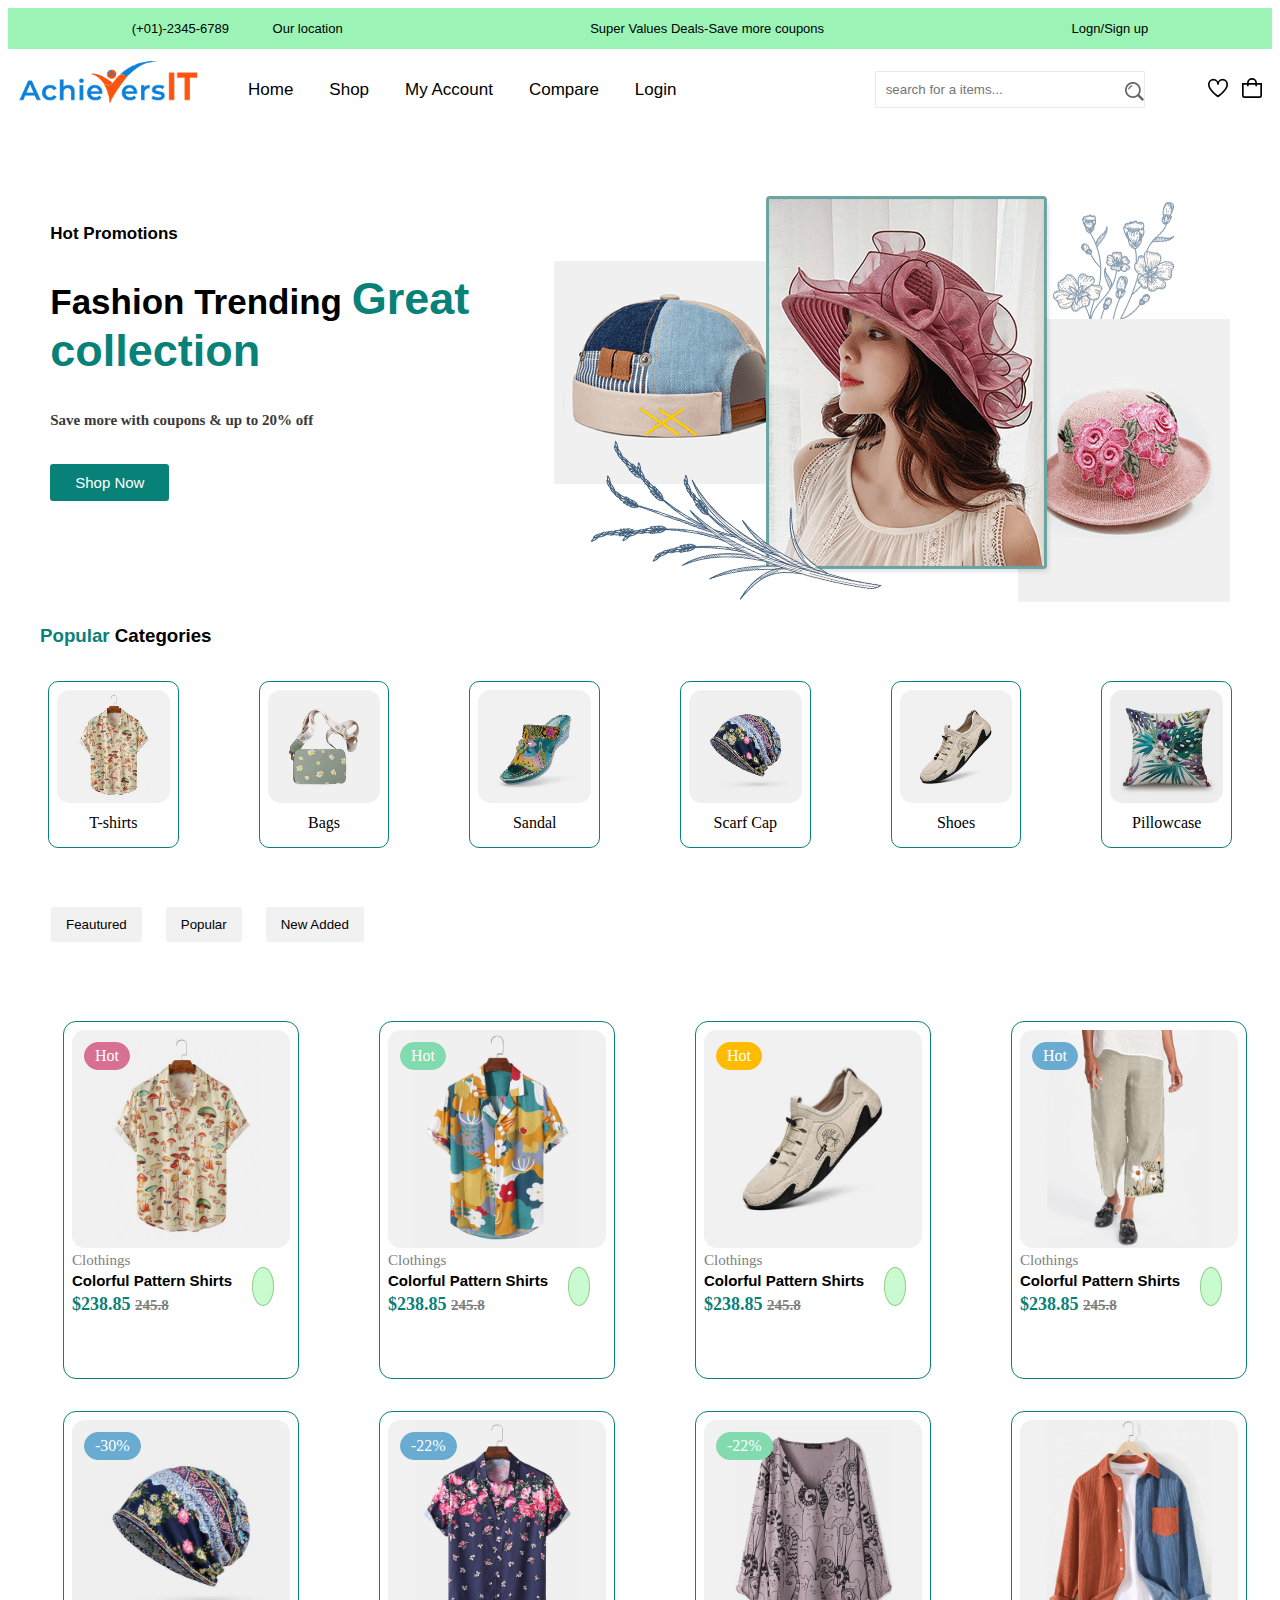
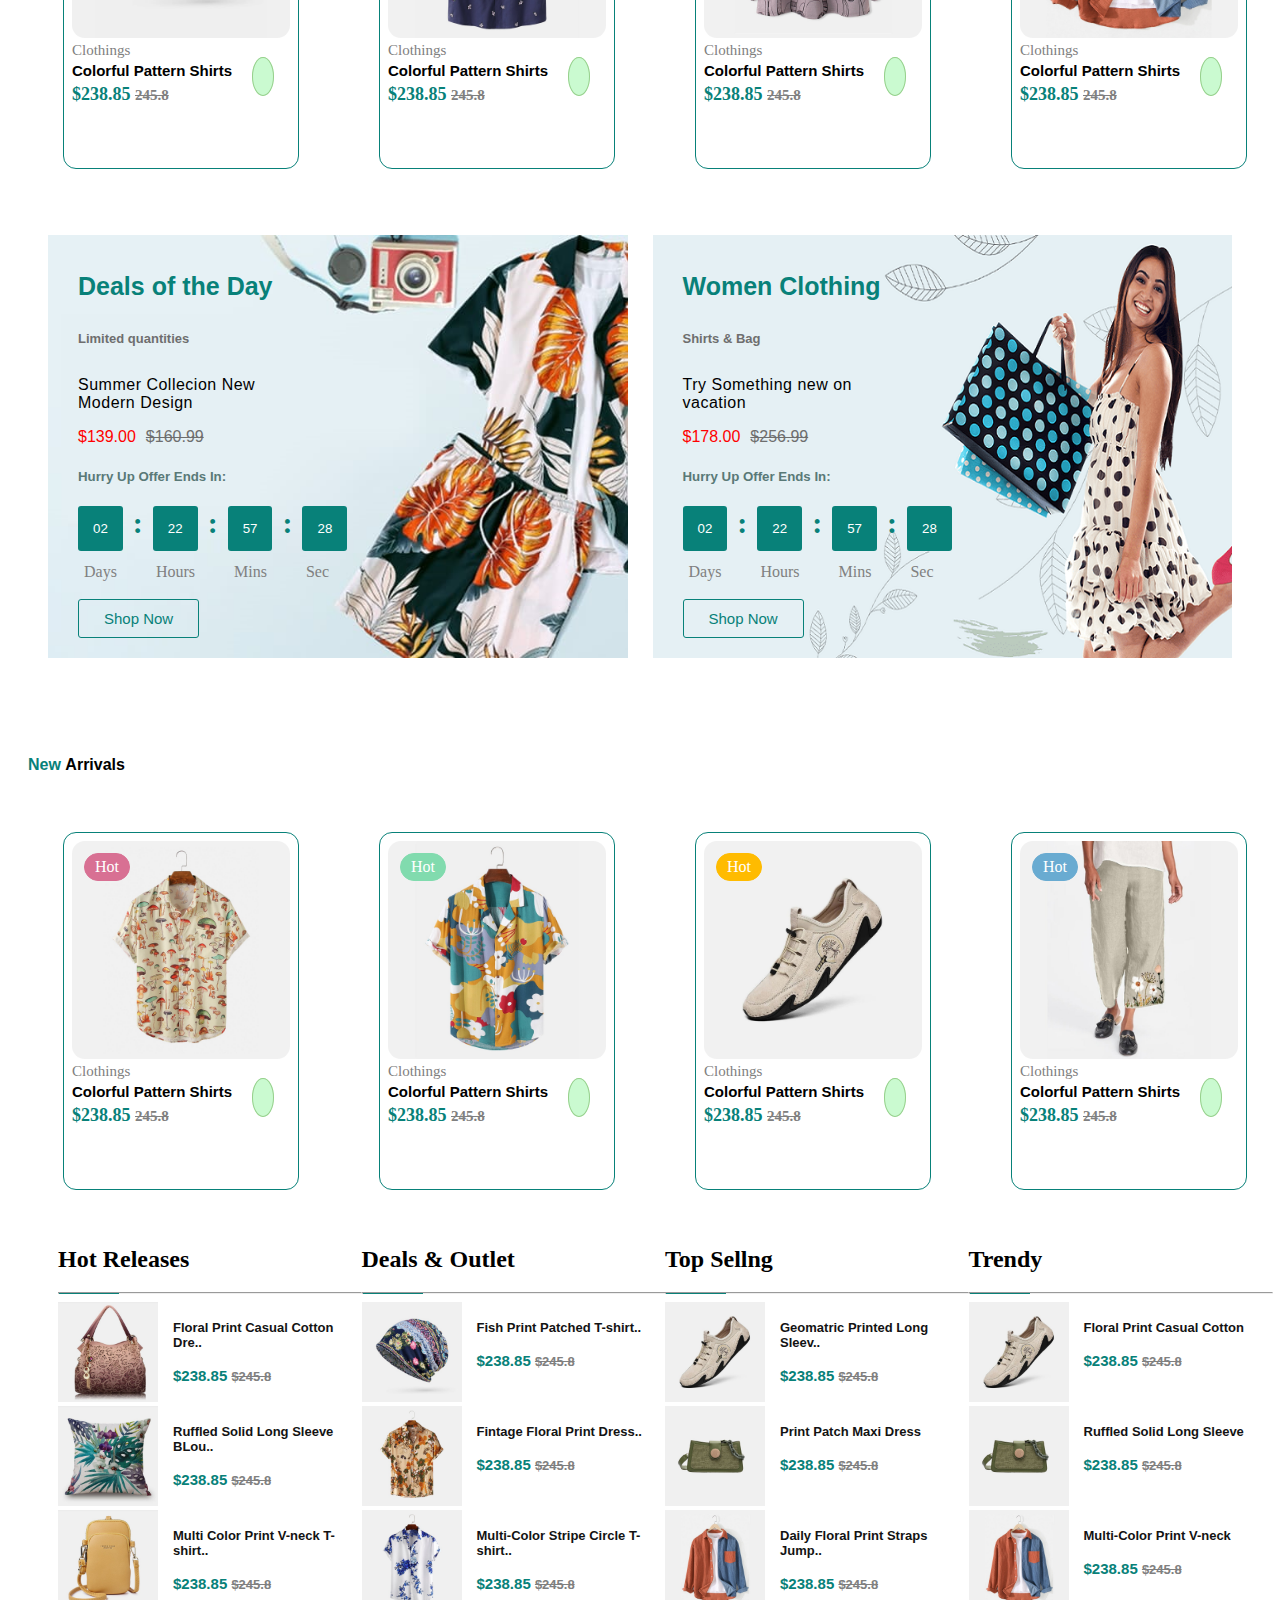
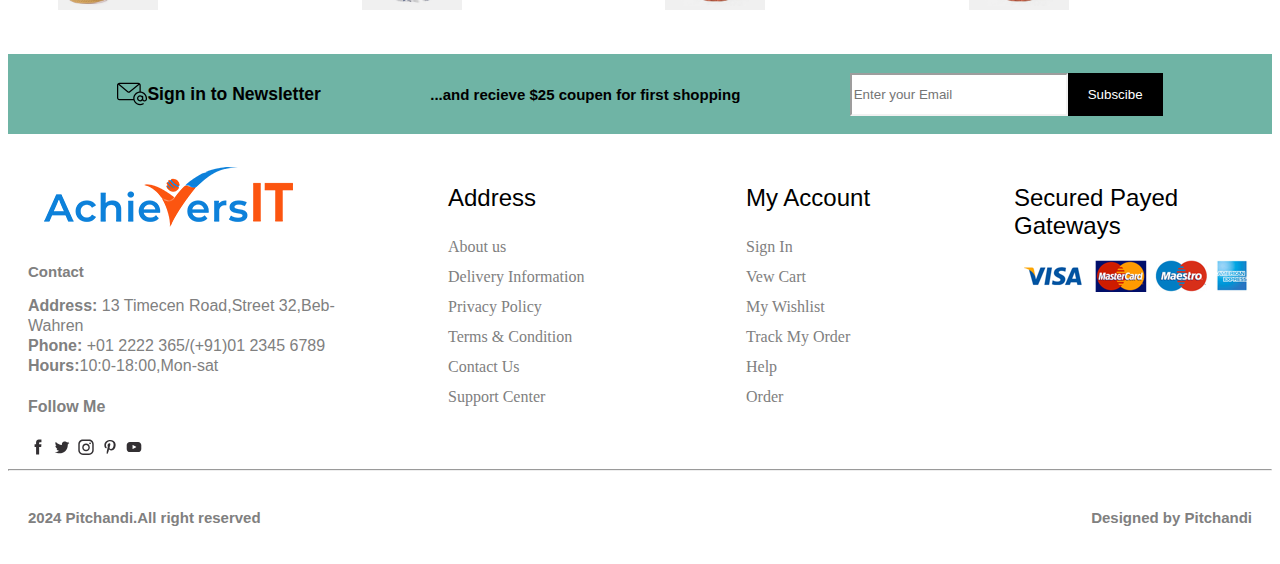
<file: index.html>
<!DOCTYPE html>
<html lang="en">
<head>
    <link rel="preconnect" href="https://fonts.googleapis.com">
<link rel="preconnect" href="https://fonts.gstatic.com" crossorigin>
<link href="https://fonts.googleapis.com/css2?family=Roboto:ital,wght@0,100;0,300;0,400;0,500;0,700;0,900;1,100;1,300;1,400;1,500;1,700;1,900&display=swap" rel="stylesheet">
    <meta charset="UTF-8">
    <meta http-equiv="X-UA-Compatible" content="IE=edge">
    <meta name="viewport" content="width=device-width, initial-scale=1.0">
    <title>achievers-project</title>
    <link rel="stylesheet" href="index.css">
    <link rel="stylesheet" href="https://cdnjs.cloudflare.com/ajax/libs/font-awesome/6.5.2/css/all.min.css" integrity="sha512-SnH5WK+bZxgPHs44uWIX+LLJAJ9/2PkPKZ5QiAj6Ta86w+fsb2TkcmfRyVX3pBnMFcV7oQPJkl9QevSCWr3W6A==" crossorigin="anonymous" referrerpolicy="no-referrer" />
</head>
<body>

    <!-- top div stars here -->
     <div class="top_one">
        <p>(+01)-2345-6789 <span>Our location</span></p>
        <p>Super Values Deals-Save more coupons</p>
        <p>Logn/Sign up</p>
     </div>
     <!-- top div ends here -->

    <!-- Navigation Bar Starts here -->
    <header>
        <div>
        <img  src="img/logo.png" alt="log" width="200px">
        </div>
   
    <nav>
        <ul>
            <li><a href="index.html">Home</a></li>
            <li><a href="shop.html">Shop</a></li>
            <li><a href="my_account.html">My Account</a></li>
            <li><a href="#">Compare</a></li>
            <li><a href="login.html">Login</a></li>
        </ul>
    </nav>
        <form >
            <input type="search" class="inp" placeholder="search for a items..." />
        </form>
      <a class="cart_top">
        
        <img src="/img/icon-heart.svg" alt="img_heart">
        <img src="/img/icon-cart.svg" alt="img_cart">
        </a>
          
    </header>

    <!-- navigtion bar ends here  -->



    <!-- section 1 starts here -->
   <section class="sec_1">
    <div class="sec_text">
        <h5>Hot Promotions</h5>
        <h1>Fashion Trending <b>Great <br>collection</b></h1>
        <h6>Save more with coupons & up to 20% off</h6>
        <a href=""><button class="shop">Shop Now</button></a>
    </div>
    <div class="sec_img">
        <img src="img/home.png" alt="img1">
    </div>
   </section>
   <!-- section 1 ends here   -->
    

   <!-- section 2 sarts here -->
<section class="sec_2">
    <h3><b>Popular</b> Categories</h3>
    <div class="card_1">
    <figure>
        <a href="#"><img src="img/category-1.jpg" alt="img1">
        <figcaption>T-shirts</figcaption></a>
    </figure>
    <figure>
        <a href="#"><img src="img/category-2.jpg" alt="img2">
        <figcaption>Bags</figcaption></a>
    </figure>
    <figure>
        <a href="#"><img src="img/category-3.jpg" alt="img3">
        <figcaption>Sandal</figcaption></a>
    </figure>
    <figure>
        <a href="#"><img src="img/category-4.jpg" alt="img4">
        <figcaption>Scarf Cap</figcaption></a>
    </figure>
    <figure>
        <a href="#"><img src="img/category-5.jpg" alt="img5">
        <figcaption>Shoes</figcaption></a>
    </figure>
    <figure>
        <a href="#"><img src="img/category-6.jpg" alt="img6">
        <figcaption>Pillowcase</figcaption></a>
    </figure>
</section> 
<!-- section 2 ends here -->
 <!-- div starts here -->
  <div class="btns">
    <a href="#"><button>Feautured</button></a>
    <a href="#"></a><button>Popular</button></a>
    <a href="#"><button>New Added</button></a>
  </div>
  <!-- div ends here -->
  <!-- section-3 starts here -->
   <section class="sec_3">
    <div class="card_2">
    <figure class="hot">
        <a href="#"><img src="img/product-1-1.jpg" alt="c1" class="img_1"></a>
           <a href="#"><img src="/img/product-1-2.jpg"  alt="c1-1" class="img_2"></a>
            <div class="hovi" >
                <a href="" id="tt"><i class="fa-regular fa-eye"></i><span class="tooltip1">Quick view</span></a>
               <a href="" id="tt"><i class="fa-regular fa-heart"></i> <span class="tooltip2">Add wishlist</span></a>
               <a href="" id="tt"><i class="fa-solid fa-shuffle"></i><span class="tooltip3">Compare</span></a>
            </div>
        <div class="hoterpink">Hot</div>    
        <figcaption>Clothings</figcaption>
        <h3>Colorful Pattern Shirts</h3>
        <i class="fa-regular fa-star" style="color: #FFD43B;"></i>
        <i class="fa-regular fa-star" style="color: #FFD43B;"></i>
        <i class="fa-regular fa-star" style="color: #FFD43B;"></i>
        <i class="fa-regular fa-star" style="color: #FFD43B;"></i>
        <i class="fa-regular fa-star" style="color: #FFD43B;"></i>
        <p>$238.85 <S>245.8</S></p>
        <a href=""><i class="fa-solid fa-bag-shopping" id="cart_bag" style="color: #2a372a;"></i></a>
   </figure>
    <figure class="hot">
        <a href="#"><img src="img/product-2-1.jpg" alt="c1"></a>
        <a href="#"><img src="/img/product-2-2.jpg"  alt="c2-2" class="img_2"></a>
        <div class="hovi">
            <a href="" id="tt"><i class="fa-regular fa-eye"></i><span class="tooltip1">Quick view</span></a>
            <a href="" id="tt"><i class="fa-regular fa-heart"></i> <span class="tooltip2">Add wishlist</span></a>
            <a href="" id="tt"><i class="fa-solid fa-shuffle"></i><span class="tooltip3">Compare</span></a>
        </div>
        <div class="hotergreen">Hot</div>    
        <figcaption>Clothings</figcaption>
        <h3>Colorful Pattern Shirts</h3>
        <i class="fa-regular fa-star" style="color: #FFD43B;"></i>
        <i class="fa-regular fa-star" style="color: #FFD43B;"></i>
        <i class="fa-regular fa-star" style="color: #FFD43B;"></i>
        <i class="fa-regular fa-star" style="color: #FFD43B;"></i>
        <i class="fa-regular fa-star" style="color: #FFD43B;"></i>
        <p>$238.85 <S>245.8</S></p>
        <a href=""><i class="fa-solid fa-bag-shopping" id="cart_bag" style="color: #2a372a;"></i></a>
    </figure>
    <figure class="hot">
        <a href="#"><img src="img/product-3-1.jpg" alt="c1"></a>
        <a href="#"><img src="/img/product-3-2.jpg"  alt="c1-1" class="img_2"></a>
        <div class="hovi">
            <a href="" id="tt"><i class="fa-regular fa-eye"></i><span class="tooltip1">Quick view</span></a>
            <a href="" id="tt"><i class="fa-regular fa-heart"></i> <span class="tooltip2">Add wishlist</span></a>
            <a href="" id="tt"><i class="fa-solid fa-shuffle"></i><span class="tooltip3">Compare</span></a>
        </div>
        <div class="hoterorange">Hot</div>    
        <figcaption>Clothings</figcaption>
        <h3>Colorful Pattern Shirts</h3>
        <i class="fa-regular fa-star" style="color: #FFD43B;"></i><i class="fa-regular fa-star" style="color: #FFD43B;"></i><i class="fa-regular fa-star" style="color: #FFD43B;"></i><i class="fa-regular fa-star" style="color: #FFD43B;"></i><i class="fa-regular fa-star" style="color: #FFD43B;"></i>
        <p>$238.85 <S>245.8</S></p>
        <a href=""><i class="fa-solid fa-bag-shopping" id="cart_bag" style="color: #2a372a;"></i></a>
    </figure>
    <figure class="hot">
        <a href="#"><img src="img/product-4-1.jpg" alt="c1"></a>
        <a href="#"><img src="/img/product-4-2.jpg"  alt="c4-1" class="img_2"></a>
        <div class="hovi">
            <a href="" id="tt"><i class="fa-regular fa-eye"></i><span class="tooltip1">Quick view</span></a>
            <a href="" id="tt"><i class="fa-regular fa-heart"></i> <span class="tooltip2">Add wishlist</span></a>
            <a href="" id="tt"><i class="fa-solid fa-shuffle"></i><span class="tooltip3">Compare</span></a>
        </div>
        <div class="hoterblue">Hot</div>    
        <figcaption>Clothings</figcaption>
        <h3>Colorful Pattern Shirts</h3>
        <i class="fa-regular fa-star" style="color: #FFD43B;"></i>
        <i class="fa-regular fa-star" style="color: #FFD43B;"></i>
        <i class="fa-regular fa-star" style="color: #FFD43B;"></i>
        <i class="fa-regular fa-star" style="color: #FFD43B;"></i>
        <i class="fa-regular fa-star" style="color: #FFD43B;"></i>
        <p>$238.85 <S>245.8</S></p>
        <a href=""><i class="fa-solid fa-bag-shopping" id="cart_bag" style="color: #2a372a;"></i></a>
    </figure>
    <figure class="hot">
        <a href="#"><img src="img/product-5-1.jpg" alt="c1"></a>
        <a href="#"><img src="/img/product-5-2.jpg"  alt="c1-1" class="img_2"></a>
        <div class="hovi">
            <a href="" id="tt"><i class="fa-regular fa-eye"></i><span class="tooltip1">Quick view</span></a>
            <a href="" id="tt"><i class="fa-regular fa-heart"></i> <span class="tooltip2">Add wishlist</span></a>
            <a href="" id="tt"><i class="fa-solid fa-shuffle"></i><span class="tooltip3">Compare</span></a>
        </div>
        <div class="hoterblue">-30%</div>    
        <figcaption>Clothings</figcaption>
        <h3>Colorful Pattern Shirts</h3>
        <i class="fa-regular fa-star" style="color: #FFD43B;"></i>
        <i class="fa-regular fa-star" style="color: #FFD43B;"></i>
        <i class="fa-regular fa-star" style="color: #FFD43B;"></i>
        <i class="fa-regular fa-star" style="color: #FFD43B;"></i>
        <i class="fa-regular fa-star" style="color: #FFD43B;"></i>
        <p>$238.85 <S>245.8</S></p>
        <a href=""><i class="fa-solid fa-bag-shopping" id="cart_bag" style="color: #2a372a;"></i></a>
    </figure>
    <figure class="hot">
        <a href="#"><img src="img/product-6-1.jpg" alt="c1"></a>
            <a href="#"><img src="/img/product-6-2.jpg"  alt="c1-1" class="img_2"></a>
            <div class="hovi">
            <a href="" id="tt"><i class="fa-regular fa-eye"></i><span class="tooltip1">Quick view</span></a>
            <a href="" id="tt"><i class="fa-regular fa-heart"></i> <span class="tooltip2">Add wishlist</span></a>
            <a href="" id="tt"><i class="fa-solid fa-shuffle"></i><span class="tooltip3">Compare</span></a>
            </div>
        <div class="hoterblue">-22%</div>    
        <figcaption>Clothings</figcaption>
        <h3>Colorful Pattern Shirts</h3>
        <i class="fa-regular fa-star" style="color: #FFD43B;"></i>
        <i class="fa-regular fa-star" style="color: #FFD43B;"></i>
        <i class="fa-regular fa-star" style="color: #FFD43B;"></i>
        <i class="fa-regular fa-star" style="color: #FFD43B;"></i>
        <i class="fa-regular fa-star" style="color: #FFD43B;"></i>
        <p>$238.85 <S>245.8</S></p>
        <a href=""><i class="fa-solid fa-bag-shopping" id="cart_bag" style="color: #2a372a;"></i></a>
    </figure>
    <figure class="hot">
        <a href="#"><img src="img/product-7-1.jpg" alt="c1"></a>
        <a href="#"><img src="/img/product-7-2.jpg"  alt="c1-1" class="img_2"></a>
        <div class="hovi">
            <a href="" id="tt"><i class="fa-regular fa-eye"></i><span class="tooltip1">Quick view</span></a>
            <a href="" id="tt"><i class="fa-regular fa-heart"></i> <span class="tooltip2">Add wishlist</span></a>
            <a href="" id="tt"><i class="fa-solid fa-shuffle"></i><span class="tooltip3">Compare</span></a>
        </div>
        <div class="hotergreen">-22%</div>    
        <figcaption>Clothings</figcaption>
        <h3>Colorful Pattern Shirts</h3>
        <i class="fa-regular fa-star" style="color: #FFD43B;"></i>
        <i class="fa-regular fa-star" style="color: #FFD43B;"></i>
        <i class="fa-regular fa-star" style="color: #FFD43B;"></i>
        <i class="fa-regular fa-star" style="color: #FFD43B;"></i>
        <i class="fa-regular fa-star" style="color: #FFD43B;"></i>
        <p>$238.85 <S>245.8</S></p>
        <a href=""><i class="fa-solid fa-bag-shopping" id="cart_bag" style="color: #2a372a;"></i></a>
    </figure>
    <figure class="hot">
        <a href="#"><img src="img/product-8-1.jpg" alt="c1"></a>
        <a href="#"><img src="/img/product-8-2.jpg"  alt="c1-1" class="img_2"></a>
        <div class="hovi">
            <a href="" id="tt"><i class="fa-regular fa-eye"></i><span class="tooltip1">Quick view</span></a>
            <a href="" id="tt"><i class="fa-regular fa-heart"></i> <span class="tooltip2">Add wishlist</span></a>
            <a href="" id="tt"><i class="fa-solid fa-shuffle"></i><span class="tooltip3">Compaere</span></a>
        </div>  
        <figcaption>Clothings</figcaption>
        <h3>Colorful Pattern Shirts</h3>
        <i class="fa-regular fa-star" style="color: #FFD43B;"></i>
        <i class="fa-regular fa-star" style="color: #FFD43B;"></i>
        <i class="fa-regular fa-star" style="color: #FFD43B;"></i>
        <i class="fa-regular fa-star" style="color: #FFD43B;"></i>
        <i class="fa-regular fa-star" style="color: #FFD43B;"></i>
        <p>$238.85 <S>245.8</S></p>
        <a href=""><i class="fa-solid fa-bag-shopping" id="cart_bag" style="color: #2a372a;"></i></a>
    </figure>
     </section>
    </div>
   
  <!-- section-3 ends here -->

  <!-- section-4 starts here -->
   <section class="sec_4">
    <div class="photo_1">
        <h1 class="green">Deals of the Day</h1>
        <h6 class="gray">Limited quantities</h6>
        <p class="black">Summer Collecion New<br> Modern Design</p>
        <p class="red">$139.00<s>$160.99</s></p> 
        <h5 class="green_2">Hurry Up Offer Ends In:</h5>
        <button class="btn">02</button><b>:</b><button class="btn">22</button><b>:</b><button class="btn">57</button><b>:</b><button class="btn">28</button>
        <div class="times">
            Days Hours Mins Sec
        </div><br>
        <a href=""><button class="sn">Shop Now</button></a>
    </div>
    <div class="photo_2">
        <h1 class="green">Women Clothing</h1> 
        <h6 class="gray">Shirts & Bag</h6>
        <p class="black">Try Something new on<br>vacation</p>
        <p class="red">$178.00<s>$256.99</s></p> 
        <h5 class="green_2">Hurry Up Offer Ends In:</h5>
        <button class="btn">02</button><b>:</b><button class="btn">22</button><b>:</b><button class="btn">57</button><b>:</b><button class="btn">28</button><br>
        <div class="times">
            Days Hours Mins Sec
        </div><br>
        <a href=""><button class="sn">Shop Now</button></a>
    </div>
    </section>
   <!-- section-4 ends here -->
    <!-- section-5 starts here -->
     <section class="sec_5">
        <h4>New <b>Arrivals</b></h3>
            <div class="card_2">
                <figure class="hot">
                    <a href="#"><img src="img/product-1-1.jpg" alt="c1" class="img_1"></a>
                       <a href="#"><img src="/img/product-1-2.jpg"  alt="c1-1" class="img_2"></a>
                        <div class="hovi">
                        <a href="" id="tt"><i class="fa-regular fa-eye"></i><span class="tooltip1">Quick view</span></a>
                        <a href="" id="tt"><i class="fa-regular fa-heart"></i> <span class="tooltip2">Addwishlist<span><a>
                        <a href="" id="tt"><i class="fa-solid fa-shuffle"></i><span class="tooltip3">Compare</span></a>
                        </div>
                    <div class="hoterpink">Hot</div>    
                    <figcaption>Clothings</figcaption>
                    <h3>Colorful Pattern Shirts</h3>
                    <i class="fa-regular fa-star" style="color: #FFD43B;"></i>
                    <i class="fa-regular fa-star" style="color: #FFD43B;"></i>
                    <i class="fa-regular fa-star" style="color: #FFD43B;"></i>
                    <i class="fa-regular fa-star" style="color: #FFD43B;"></i>
                    <i class="fa-regular fa-star" style="color: #FFD43B;"></i>
                    <p>$238.85 <S>245.8</S></p>
                    <a href=""><i class="fa-solid fa-bag-shopping" id="cart_bag" style="color: #2a372a;"></i></a>
               </figure>
                <figure class="hot">
                    <a href="#"><img src="img/product-2-1.jpg" alt="c1"></a>
                    <a href="#"><img src="/img/product-2-2.jpg"  alt="c2-2" class="img_2"></a>
                    <div class="hovi">
                        <a href="" id="tt"><i class="fa-regular fa-eye"></i><span class="tooltip1">Quick view</span></a>
                        <a href="" id="tt"><i class="fa-regular fa-heart"></i> <span class="tooltip2">Addwishlist<span><a>
                        <a href="" id="tt"><i class="fa-solid fa-shuffle"></i><span class="tooltip3">Compare</span></a>
                    </div>
                    <div class="hotergreen">Hot</div>    
                    <figcaption>Clothings</figcaption>
                    <h3>Colorful Pattern Shirts</h3>
                    <i class="fa-regular fa-star" style="color: #FFD43B;"></i>
                    <i class="fa-regular fa-star" style="color: #FFD43B;"></i>
                    <i class="fa-regular fa-star" style="color: #FFD43B;"></i>
                    <i class="fa-regular fa-star" style="color: #FFD43B;"></i>
                    <i class="fa-regular fa-star" style="color: #FFD43B;"></i>
                    <p>$238.85 <S>245.8</S></p>
                    <a href=""><i class="fa-solid fa-bag-shopping" id="cart_bag" style="color: #2a372a;"></i></a>
                </figure>
                <figure class="hot">
                    <a href="#"><img src="img/product-3-1.jpg" alt="c1"></a>
                    <a href="#"><img src="/img/product-3-2.jpg"  alt="c1-1" class="img_2"></a>
                    <div class="hovi">
                        <a href="" id="tt"><i class="fa-regular fa-eye"></i><span class="tooltip1">Quick view</span></a>
                        <a href="" id="tt"><i class="fa-regular fa-heart"></i> <span class="tooltip2">Addwishlist<span><a>
                        <a href="" id="tt"><i class="fa-solid fa-shuffle"></i><span class="tooltip3">Compare</span></a>
                    </div>
                    <div class="hoterorange">Hot</div>    
                    <figcaption>Clothings</figcaption>
                    <h3>Colorful Pattern Shirts</h3>
                    <i class="fa-regular fa-star" style="color: #FFD43B;"></i>
                    <i class="fa-regular fa-star" style="color: #FFD43B;"></i>
                    <i class="fa-regular fa-star" style="color: #FFD43B;"></i>
                    <i class="fa-regular fa-star" style="color: #FFD43B;"></i>
                    <i class="fa-regular fa-star" style="color: #FFD43B;"></i>
                    <p>$238.85 <S>245.8</S></p>
                    <a href=""><i class="fa-solid fa-bag-shopping" id="cart_bag" style="color: #2a372a;"></i></a>
                </figure>
                <figure class="hot">
                    <a href="#"><img src="img/product-4-1.jpg" alt="c1"></a>
                    <a href="#"><img src="/img/product-4-2.jpg"  alt="c4-1" class="img_2"></a>
                    <div class="hovi">
                        <a href="" id="tt"><i class="fa-regular fa-eye"></i><span class="tooltip1">Quick view</span></a>
                        <a href="" id="tt"><i class="fa-regular fa-heart"></i> <span class="tooltip2">Addwishlist<span><a>
                        <a href="" id="tt"><i class="fa-solid fa-shuffle"></i><span class="tooltip3">Compare</span></a>
                    </div>
                    <div class="hoterblue">Hot</div>    
                    <figcaption>Clothings</figcaption>
                    <h3>Colorful Pattern Shirts</h3>
                    <i class="fa-regular fa-star" style="color: #FFD43B;"></i>
                    <i class="fa-regular fa-star" style="color: #FFD43B;"></i>
                    <i class="fa-regular fa-star" style="color: #FFD43B;"></i>
                    <i class="fa-regular fa-star" style="color: #FFD43B;"></i>
                    <i class="fa-regular fa-star" style="color: #FFD43B;"></i>
                    <p>$238.85 <S>245.8</S></p>
                    <a href=""><i class="fa-solid fa-bag-shopping" id="cart_bag" style="color: #2a372a;"></i></a>
                </figure>
                </div>
     </section>
     <!-- section-5 ends here -->
      <!-- secton-6 starts here  -->
       <section class="sec_6">
        <div class="cont_1">
            <h2>Hot Releases</h2><hr width="70%">
            <div class="cont">
            <div class="cont_img">
                <img src="img/showcase-img-1.jpg" alt="show_1">
            </div>
            <div class="cont_text">
                <h4>Floral Print Casual Cotton Dre..</h4>
                <h3>$238.85 <s>$245.8</s></h3>
            </div>
            </div>
            <div class="cont">
                <div class="cont_img">
                    <img src="img/showcase-img-2.jpg" alt="show_2">
                </div>
                <div class="cont_text">
                    <h4>Ruffled Solid Long Sleeve BLou..</h4>
                    <h3>$238.85 <s>$245.8</s></h3>
                </div>
                </div>
                <div class="cont">
                    <div class="cont_img">
                        <img src="img/showcase-img-3.jpg" alt="show_3">
                    </div>
                    <div class="cont_text">
                        <h4>Multi Color Print V-neck T-shirt..</h4>
                        <h3>$238.85 <s>$245.8</s></h3>
                    </div>
                    </div>
        </div>
        <div class="cont_2">
            <h2>Deals & Outlet</h2><hr width="70%">
            <div class="cont">
            <div class="cont_img">
                <img src="img/showcase-img-4.jpg" alt="show_4">
            </div>
            <div class="cont_text">
                <h4>Fish Print Patched T-shirt..</h4>
                <h3>$238.85 <s>$245.8</s></h3>
            </div>
            </div>
            <div class="cont">
                <div class="cont_img">
                    <img src="img/showcase-img-5.jpg" alt="show_5">
                </div>
                <div class="cont_text">
                    <h4>Fintage Floral Print Dress..</h4>
                    <h3>$238.85 <s>$245.8</s></h3>
                </div>
                </div>
                <div class="cont">
                    <div class="cont_img">
                        <img src="img/showcase-img-6.jpg" alt="show_6">
                    </div>
                    <div class="cont_text">
                        <h4>Multi-Color Stripe Circle T-shirt..</h4>
                        <h3>$238.85 <s>$245.8</s></h3>
                    </div>
                    </div>
                </div>
        <div class="cont_3">
            <h2>Top Sellng</h2><hr width="70%">
            <div class="cont">
            <div class="cont_img">
                <img src="img/showcase-img-7.jpg" alt="show_7">
            </div>
            <div class="cont_text">
                <h4>Geomatric Printed Long Sleev..</h4>
                <h3>$238.85 <s>$245.8</s></h3>
            </div>
            </div>
            <div class="cont">
                <div class="cont_img">
                    <img src="img/showcase-img-8.jpg" alt="show_8">
                </div>
                <div class="cont_text">
                    <h4>Print Patch Maxi Dress</h4>
                    <h3>$238.85 <s>$245.8</s></h3>
                </div>
                </div>
                <div class="cont">
                    <div class="cont_img">
                        <img src="img/showcase-img-9.jpg" alt="show_9">
                    </div>
                    <div class="cont_text">
                        <h4>Daily Floral Print Straps Jump..</h4>
                        <h3>$238.85 <s>$245.8</s></h3>
                    </div>
                    </div> 
                </div>          
        <div class="cont_4">
            <h2>Trendy</h2><hr width="70%">
            <div class="cont">
            <div class="cont_img">
                <img src="img/showcase-img-7.jpg" alt="show_7">
            </div>
            <div class="cont_text">
                <h4>Floral Print Casual Cotton</h4>
                <h3>$238.85 <s>$245.8</s></h3>
            </div>
            </div>
            <div class="cont">
                <div class="cont_img">
                    <img src="img/showcase-img-8.jpg" alt="show_8">
                </div>
                <div class="cont_text">
                    <h4>Ruffled Solid Long Sleeve</h4>
                    <h3>$238.85 <s>$245.8</s></h3>
                </div>
                </div>
                <div class="cont">
                    <div class="cont_img">
                        <img src="img/showcase-img-9.jpg" alt="show_9">
                    </div>
                    <div class="cont_text">
                        <h4>Multi-Color Print V-neck</h4>
                        <h3>$238.85 <s>$245.8</s></h3>
                    </div>
                    </div> 
                </div> 
                             
       </section>
       <!-- section-6 ends here -->
        <!-- div starts here -->

       <div class="news_letter">
        <div class="news">
            <img src="/img/icon-email.svg" alt="eamil_image">
            <h3>Sign in to Newsletter</h3>
        </div>
        <h4>...and recieve $25 coupen for first shopping</h4>
        <div>
        <input type="email" class="val" placeholder="Enter your Email"><a href=""><button>Subscibe</button></a>
        </div>
        </div>
        <!-- div ends here -->
         <!-- footer section starts here -->
          <footer class="footer_sections">
            <div class="contact">
                <img src="img/logo.png" alt="footer_logo">
                <h3>Contact</h3>
                <p><b>Address:</b> 13 Timecen Road,Street 32,Beb-Wahren<br>
                <b>Phone:</b> +01 2222 365/(+91)01 2345 6789<br>
                <b>Hours:</b>10:0-18:00,Mon-sat</p>
                <h4>Follow Me</h4>
                <div class="footer_icons">
                    <img src="/img/icon-facebook.svg" alt="facebook">
                    <img src="/img/icon-twitter.svg" alt="twitter">
                    <img src="/img/icon-instagram.svg" alt="instagram">
                    <img src="/img/icon-pinterest.svg" alt="pintrest">
                    <img src="/img/icon-youtube.svg" alt="youtube">
                </div>
            </div>
            <div class="address_section">
                <h2>Address</h2>
                <ul>
                    <li><a href="#">About us</a></li>
                    <li><a href="#">Delivery Information</a></li>
                    <li><a href="#">Privacy Policy</a></li>
                    <li><a href="#">Terms & Condition</a></li>
                    <li><a href="#">Contact Us</a></li>
                    <li><a href="#">Support Center</a></li>
                </ul>
            </div>
            <div class="account_section">
                <h2>My Account</h2>
                 <ul>
                    <li><a href="#">Sign In</a></li>
                    <li><a href="#">Vew Cart</a></li>
                    <li><a href="#">My Wishlist</a></li>
                    <li><a href="#">Track My Order</a></li>
                    <li><a href="#">Help</a></li>
                    <li><a href="#">Order</a></li>
                 </ul>
            </div>
            <div class="payments">
                <h2>Secured Payed Gateways</h2>
                <img src="/img/payment-method.png" alt="payment">

            </div>
          </footer> 
          <!-- footer section ends here-->
           <!-- copyrights starts here -->
            <hr>
            <div class="copy_rights">
                <h4> <i class="fa-regular fa-copyright"></i>2024 Pitchandi.All right reserved</h4>
                <h4>Designed by Pitchandi</h4>

            </div>
            
            <!-- copyrights ends here -->

  
</body>
</html>
</file>
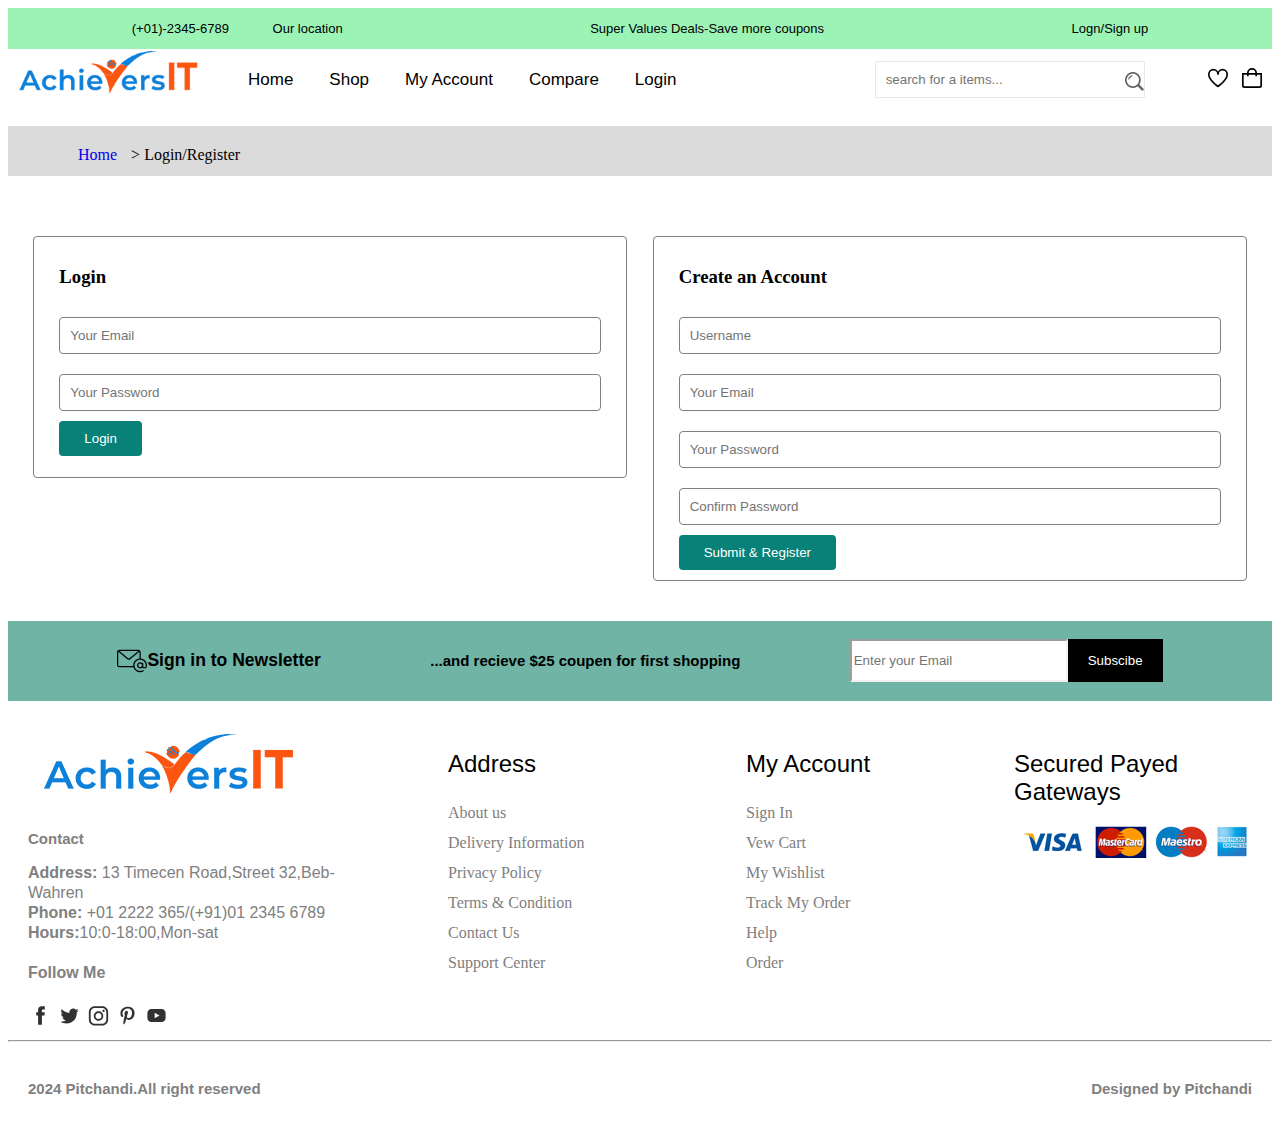
<file: login.html>
<!DOCTYPE html>
<html lang="en">
<head>
    <meta charset="UTF-8">
    <meta name="viewport" content="width=device-width, initial-scale=1.0">
    <title>Login</title>
    <link rel="stylesheet" href="login.css">
</head>
<body>
      <!-- top div stars here -->
      <div class="top_one">
        <p>(+01)-2345-6789 <span>Our location</span></p>
        <p>Super Values Deals-Save more coupons</p>
        <p>Logn/Sign up</p>
     </div>
     <!-- top div ends here -->
     <!-- Navigation Bar Starts here -->
     <header>
        <div>
        <img  src="img/logo.png" alt="log" width="200px">
        </div>
   
    <nav>
        <ul>
            <li><a href="index.html">Home</a></li>
            <li><a href="shop.html">Shop</a></li>
            <li><a href="my_account.html">My Account</a></li>
            <li><a href="#">Compare</a></li>
            <li><a href="login.html">Login</a></li>
        </ul>
    </nav>
        <form >
            <input type="search" class="inp" placeholder="search for a items..." />
        </form>
      <a class="cart_top">
        
        <img src="/img/icon-heart.svg" alt="img_heart">
        <img src="/img/icon-cart.svg" alt="img_cart">
        </a>
          
    </header>

    <!-- navigtion bar ends here  -->
      <!-- div starts here -->
      <div class="top_nav">
        <p></p><a href="index.html"> Home </a>  >    Login/Register</p></a>

      </div>
      <!-- div ends here -->
    <!-- login form starts here -->
     <div class="log_page">
     <div class="login_section">
        <h3>Login</h3>
        <form>
            <input type="email" name="email" placeholder="Your Email"><br>
            <input type="password" name="pwd" placeholder="Your Password"><br>
            <button>Login</button>

        </form>
    </div>
    <div class="register_section">
        <h3>Create an Account</h3>
        <form>
            <input type="text" name="uname" placeholder="Username"><br>
            <input type="email" name="email" placeholder="Your Email"><br>
            <input type="password" name="pwd" placeholder="Your Password"><br>
            <input type="password" name="pwd" placeholder="Confirm Password"><br>
            <button>Submit & Register</button>
        </form>

    </div>
    </div>
     <!-- login form ends here -->
        <!-- div starts here -->

        <div class="news_letter">
            <div class="news">
                <img src="/img/icon-email.svg" alt="eamil_image">
                <h3>Sign in to Newsletter</h3>
            </div>
            <h4>...and recieve $25 coupen for first shopping</h4>
            <div>
            <input type="email" class="val" placeholder="Enter your Email"><button>Subscibe</button>
            </div>
            </div>
            <!-- div ends here -->
             <!-- footer section starts here -->
              <footer class="footer_sections">
                <div class="contact">
                    <img src="img/logo.png" alt="footer_logo">
                    <h3>Contact</h3>
                    <p><b>Address:</b> 13 Timecen Road,Street 32,Beb-Wahren<br>
                    <b>Phone:</b> +01 2222 365/(+91)01 2345 6789<br>
                    <b>Hours:</b>10:0-18:00,Mon-sat</p>
                    <h4>Follow Me</h4>
                    <div class="footer_icons">
                        <img src="/img/icon-facebook.svg" alt="facebook">
                        <img src="/img/icon-twitter.svg" alt="twitter">
                        <img src="/img/icon-instagram.svg" alt="instagram">
                        <img src="/img/icon-pinterest.svg" alt="pintrest">
                        <img src="/img/icon-youtube.svg" alt="youtube">
                    </div>
                </div>
                <div class="address_section">
                    <h2>Address</h2>
                    <ul>
                        <li><a href="#">About us</a></li>
                        <li><a href="#">Delivery Information</a></li>
                        <li><a href="#">Privacy Policy</a></li>
                        <li><a href="#">Terms & Condition</a></li>
                        <li><a href="#">Contact Us</a></li>
                        <li><a href="#">Support Center</a></li>
                    </ul>
                </div>
                <div class="account_section">
                    <h2>My Account</h2>
                     <ul>
                        <li><a href="#">Sign In</a></li>
                        <li><a href="#">Vew Cart</a></li>
                        <li><a href="#">My Wishlist</a></li>
                        <li><a href="#">Track My Order</a></li>
                        <li><a href="#">Help</a></li>
                        <li><a href="#">Order</a></li>
                     </ul>
                </div>
                <div class="payments">
                    <h2>Secured Payed Gateways</h2>
                    <img src="/img/payment-method.png" alt="payment">
    
                </div>
              </footer> 
              <!-- footer section ends here-->
               <!-- copyrights starts here -->
                <hr>
                <div class="copy_rights">
                    <h4> <i class="fa-regular fa-copyright"></i>2024 Pitchandi.All right reserved</h4>
                    <h4>Designed by Pitchandi</h4>
    
                </div>
                
                <!-- copyrights ends here -->
    
</body>
</html>
</file>
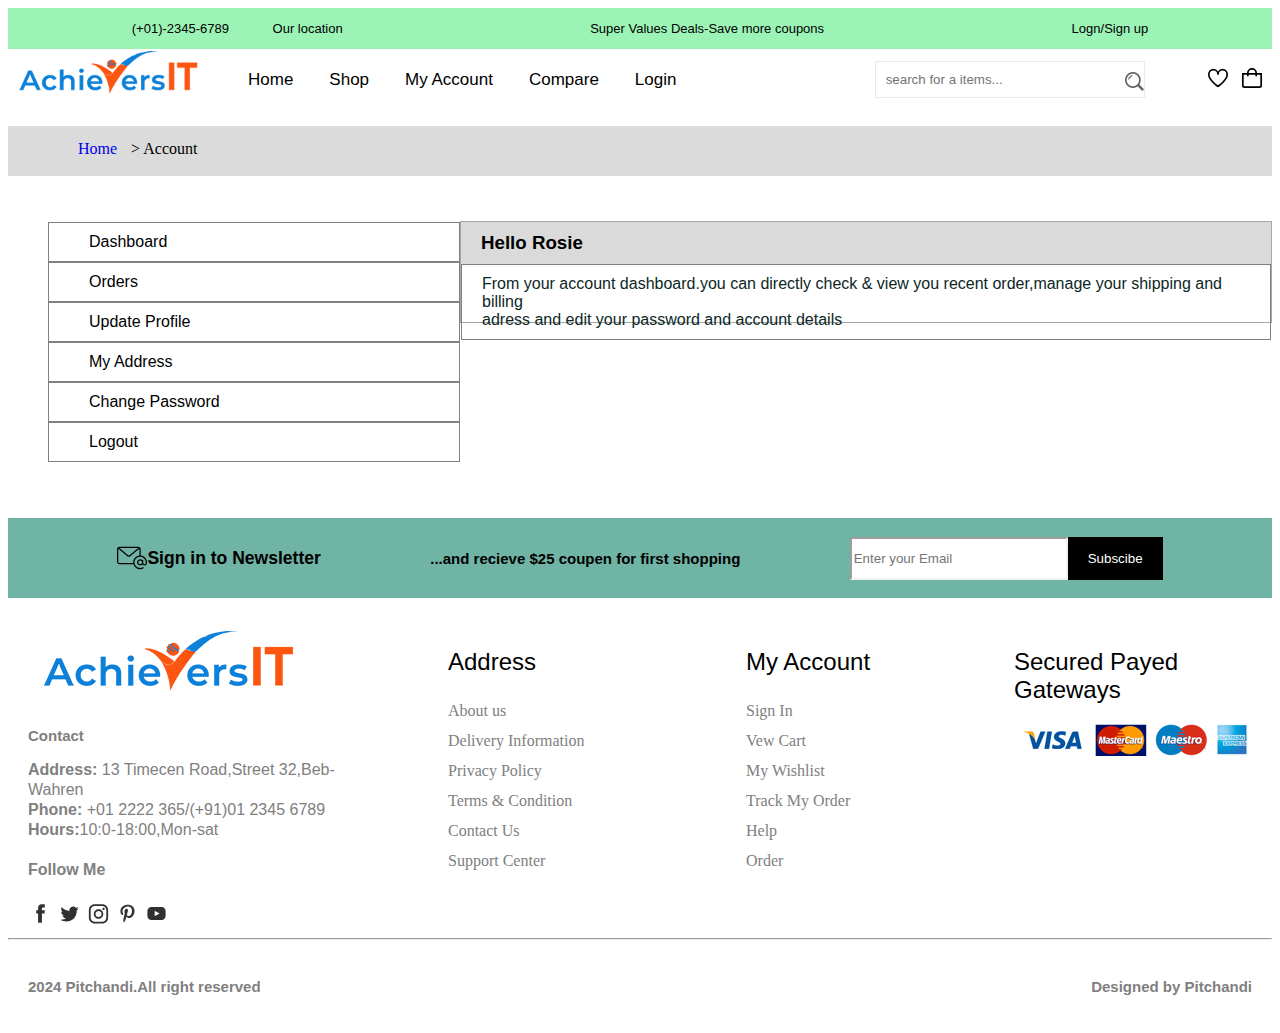
<file: my_account.html>
<!DOCTYPE html>
<html lang="en">
<head>
    <meta charset="UTF-8">
    <meta name="viewport" content="width=device-width, initial-scale=1.0">
    <title>my account</title>
    <link rel="stylesheet" href="my_account.css">
    <link rel="stylesheet" href="https://cdnjs.cloudflare.com/ajax/libs/font-awesome/6.5.2/css/all.min.css" integrity="sha512-SnH5WK+bZxgPHs44uWIX+LLJAJ9/2PkPKZ5QiAj6Ta86w+fsb2TkcmfRyVX3pBnMFcV7oQPJkl9QevSCWr3W6A==" crossorigin="anonymous" referrerpolicy="no-referrer" />
</head>
<body>

      <!-- top div stars here -->
      <div class="top_one">
        <p>(+01)-2345-6789 <span>Our location</span></p>
        <p>Super Values Deals-Save more coupons</p>
        <p>Logn/Sign up</p>
     </div>
     <!-- top div ends here -->
    <!-- Navigation Bar Starts here -->
    <header>
        <div>
        <img  src="img/logo.png" alt="log" width="200px">
        </div>
   
    <nav>
        <ul>
            <li><a href="index.html">Home</a></li>
            <li><a href="shop.html">Shop</a></li>
            <li><a href="my_account.html">My Account</a></li>
            <li><a href="#">Compare</a></li>
            <li><a href="login.html">Login</a></li>
        </ul>
    </nav>
        <form >
            <input type="search" class="inp" placeholder="search for a items..." />
        </form>
      <a class="cart_top">
        
        <img src="/img/icon-heart.svg" alt="img_heart">
        <img src="/img/icon-cart.svg" alt="img_cart">
        </a>
          
    </header>

    <!-- navigtion bar ends here  -->
      <!-- div starts here -->
      <div class="top_nav">
        <p> <a href="index.html"> Home </a>  >    Account</p>

      </div>
      <!-- div ends here -->
    <!-- my acc section starts here -->
     <div class="listing">
        <div class="lists">
     <ul>
        <a href="#"><li><i class="fa-solid fa-list"></i>Dashboard</li></a>
        <a href="#"><li><i class="fa-solid fa-bag-shopping"></i>Orders</li></a>
        <a href="#"><li><i class="fa-solid fa-user"></i>Update Profile</li></a>
        <a href="#"><li><i class="fa-solid fa-location-dot"></i>My Address</li></a>
        <a href="#"><li><i class="fa-solid fa-key"></i>Change Password</li></a>
        <a href="#"><li><i class="fa-solid fa-right-from-bracket"></i>Logout</li></a>
        
     </ul>
     </div>
     <div class="message">
        <h3>Hello Rosie</h3>
        <p>From your account dashboard.you can directly check & view you recent order,manage your shipping and billing<br>
        adress and edit your password and account details</p>
     </div>
     </div>
     <!-- my acc section ends here -->
      <!-- div starts here -->

      <div class="news_letter">
        <div class="news">
            <img src="/img/icon-email.svg" alt="eamil_image">
            <h3>Sign in to Newsletter</h3>
        </div>
        <h4>...and recieve $25 coupen for first shopping</h4>
        <div>
        <input type="email" class="val" placeholder="Enter your Email"><button>Subscibe</button>
        </div>
        </div>
        <!-- div ends here -->
         <!-- footer section starts here -->
          <footer class="footer_sections">
            <div class="contact">
                <img src="img/logo.png" alt="footer_logo">
                <h3>Contact</h3>
                <p><b>Address:</b> 13 Timecen Road,Street 32,Beb-Wahren<br>
                <b>Phone:</b> +01 2222 365/(+91)01 2345 6789<br>
                <b>Hours:</b>10:0-18:00,Mon-sat</p>
                <h4>Follow Me</h4>
                <div class="footer_icons">
                    <img src="/img/icon-facebook.svg" alt="facebook">
                    <img src="/img/icon-twitter.svg" alt="twitter">
                    <img src="/img/icon-instagram.svg" alt="instagram">
                    <img src="/img/icon-pinterest.svg" alt="pintrest">
                    <img src="/img/icon-youtube.svg" alt="youtube">
                </div>
            </div>
            <div class="address_section">
                <h2>Address</h2>
                <ul>
                    <li><a href="#">About us</a></li>
                    <li><a href="#">Delivery Information</a></li>
                    <li><a href="#">Privacy Policy</a></li>
                    <li><a href="#">Terms & Condition</a></li>
                    <li><a href="#">Contact Us</a></li>
                    <li><a href="#">Support Center</a></li>
                </ul>
            </div>
            <div class="account_section">
                <h2>My Account</h2>
                 <ul>
                    <li><a href="#">Sign In</a></li>
                    <li><a href="#">Vew Cart</a></li>
                    <li><a href="#">My Wishlist</a></li>
                    <li><a href="#">Track My Order</a></li>
                    <li><a href="#">Help</a></li>
                    <li><a href="#">Order</a></li>
                 </ul>
            </div>
            <div class="payments">
                <h2>Secured Payed Gateways</h2>
                <img src="/img/payment-method.png" alt="payment">

            </div>
          </footer> 
          <!-- footer section ends here-->
           <!-- copyrights starts here -->
            <hr>
            <div class="copy_rights">
                <h4> <i class="fa-regular fa-copyright"></i>2024 Pitchandi.All right reserved</h4>
                <h4>Designed by Pitchandi</h4>

            </div>
            
            <!-- copyrights ends here -->
</body>
</html>
</file>
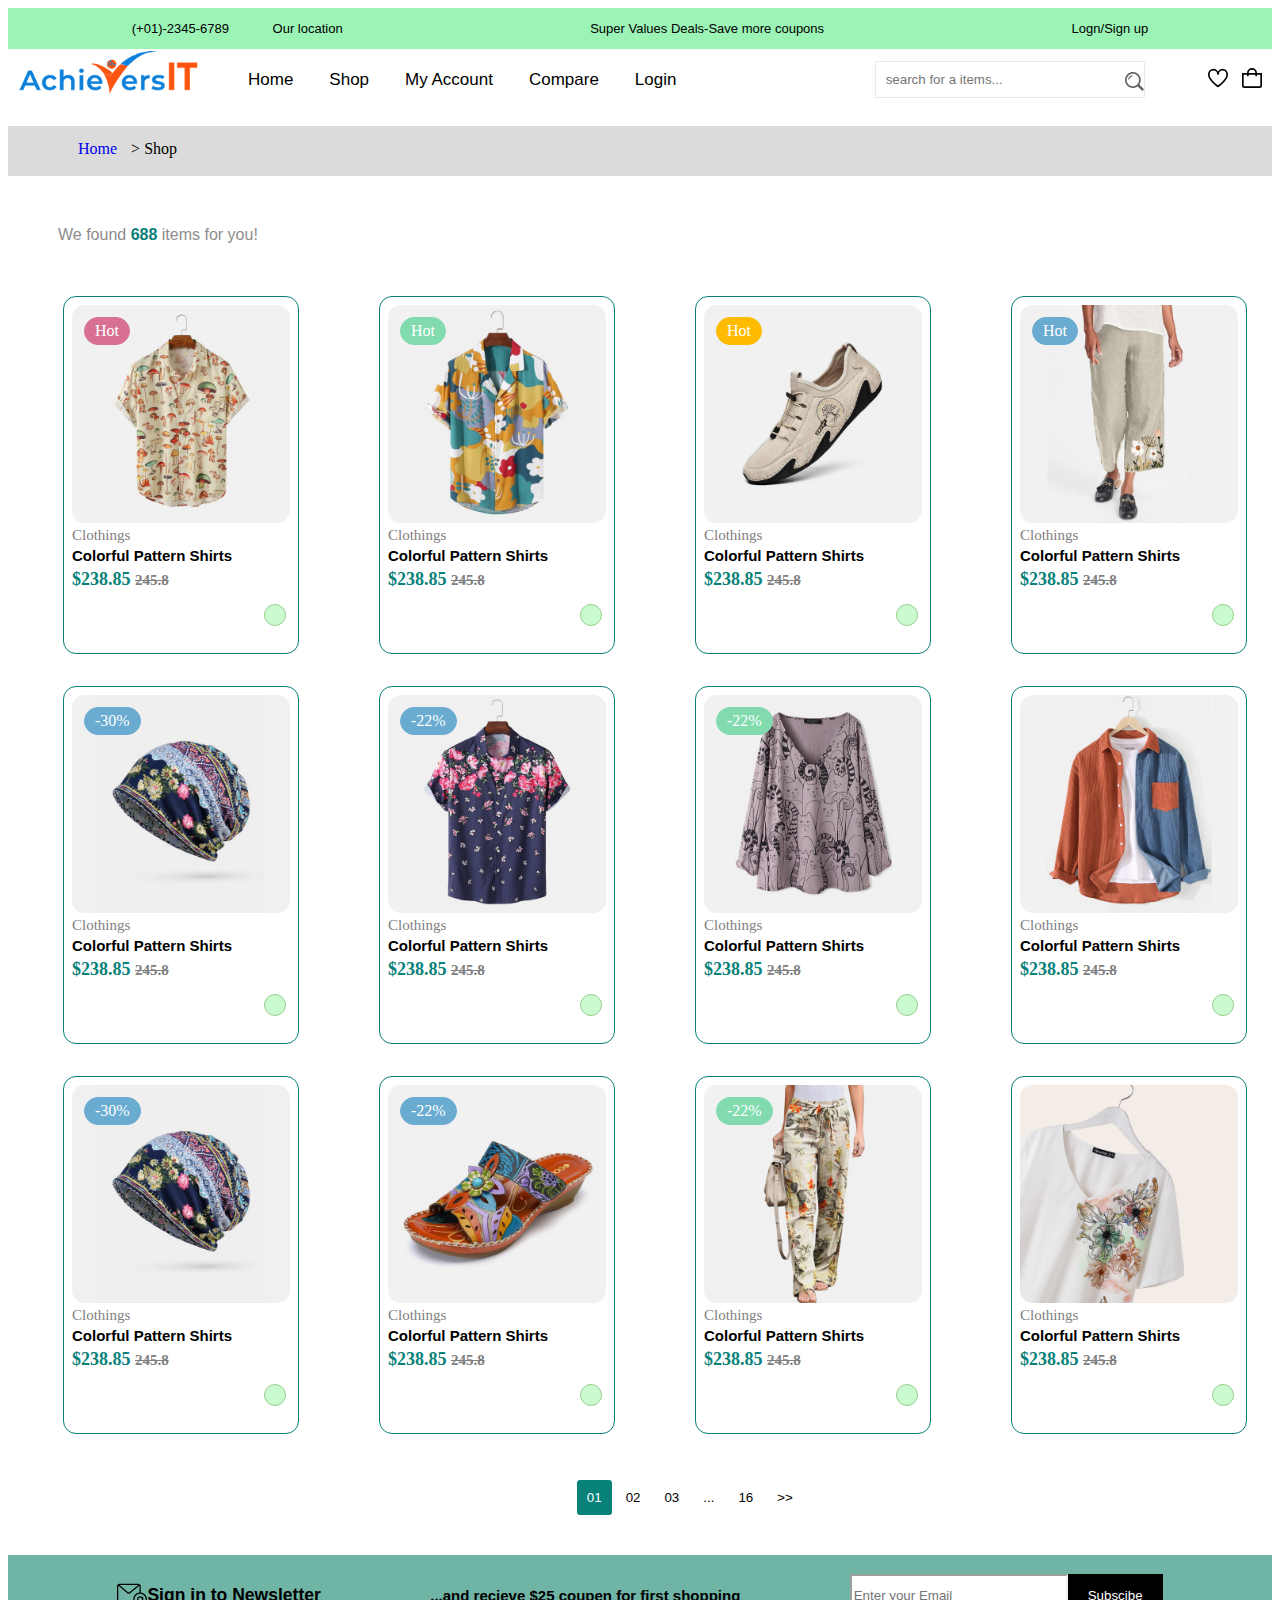
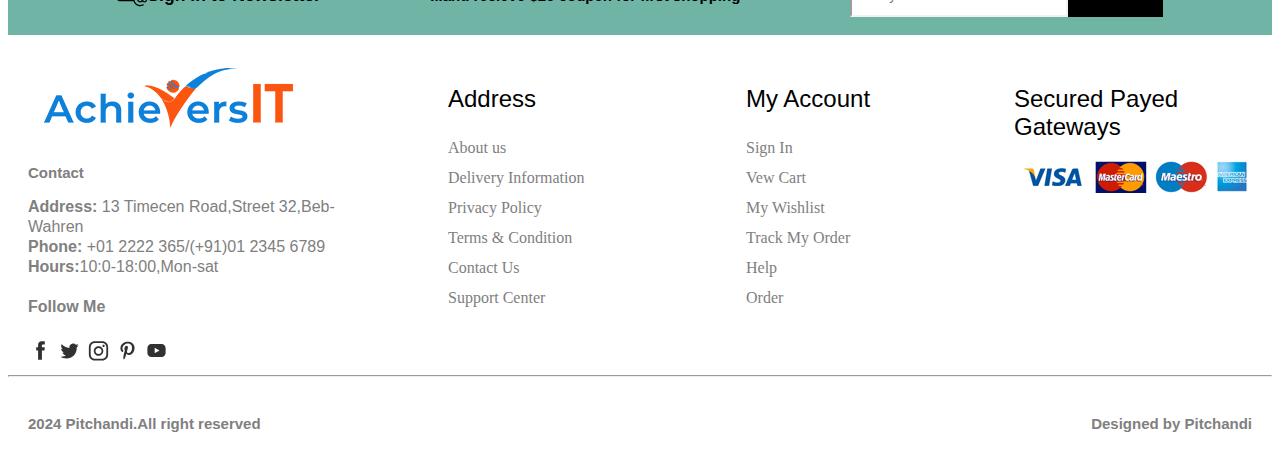
<file: shop.html>
<!DOCTYPE html>
<html lang="en">
<head>
    <meta charset="UTF-8">
    <meta name="viewport" content="width=device-width, initial-scale=1.0">
    <title>shop.html</title>
    <link rel="stylesheet" href="shop.css">
    <link rel="stylesheet" href="https://cdnjs.cloudflare.com/ajax/libs/font-awesome/6.5.2/css/all.min.css" integrity="sha512-SnH5WK+bZxgPHs44uWIX+LLJAJ9/2PkPKZ5QiAj6Ta86w+fsb2TkcmfRyVX3pBnMFcV7oQPJkl9QevSCWr3W6A==" crossorigin="anonymous" referrerpolicy="no-referrer" />
</head>
<body>
      <!-- top div stars here -->
      <div class="top_one">
        <p>(+01)-2345-6789 <span>Our location</span></p>
        <p>Super Values Deals-Save more coupons</p>
        <p>Logn/Sign up</p>
     </div>
     <!-- top div ends here -->
    <!-- Navigation Bar Starts here -->
    <header>
        <div>
        <img  src="img/logo.png" alt="log" width="200px">
        </div>
   
    <nav>
        <ul>
            <li><a href="index.html">Home</a></li>
            <li><a href="shop.html">Shop</a></li>
            <li><a href="my_account.html">My Account</a></li>
            <li><a href="#">Compare</a></li>
            <li><a href="login.html">Login</a></li>
        </ul>
    </nav>
        <form >
            <input type="search" class="inp" placeholder="search for a items..." />
        </form>
      <a class="cart_top">
        
        <img src="/img/icon-heart.svg" alt="img_heart">
        <img src="/img/icon-cart.svg" alt="img_cart">
        </a>
          
    </header>

    <!-- navigtion bar ends here  -->
     <!-- div starts here -->
      <div class="top_nav">
       <p><a href="index.html"> Home </a> > Shop</p>

      </div>
      <!-- div ends here -->
       <div class="we_found">
        <p>We found <b>688</b> items for you!</p>

       </div>
      <!-- shop section-1 starts here -->
    
   <section class="sec_3">
    <div class="card_2">
        <figure class="hot">
            <a href="#"><img src="img/product-1-1.jpg" alt="c1" class="img_1"></a>
               <a href="#"><img src="/img/product-1-2.jpg"  alt="c1-1" class="img_2"></a>
                <div class="hovi">
                    <a href="" id="tt"><i class="fa-regular fa-eye"></i><span class="tooltip1">Quick view</span></a>
                    <a href="" id="tt"><i class="fa-regular fa-heart"></i> <span class="tooltip2">Add wishlist</span></a>
                    <a href="" id="tt"><i class="fa-solid fa-shuffle"></i><span class="tooltip3">Compare</span></a>
                </div>
            <div class="hoterpink">Hot</div>    
            <figcaption>Clothings</figcaption>
            <h3>Colorful Pattern Shirts</h3>
            <i class="fa-regular fa-star" style="color: #FFD43B;"></i>
            <i class="fa-regular fa-star" style="color: #FFD43B;"></i>
            <i class="fa-regular fa-star" style="color: #FFD43B;"></i>
            <i class="fa-regular fa-star" style="color: #FFD43B;"></i>
            <i class="fa-regular fa-star" style="color: #FFD43B;"></i>
            <p>$238.85 <S>245.8</S></p>
            <i class="fa-solid fa-bag-shopping" id="cart_bag" style="color: #2a372a;"></i>
       </figure>
        <figure class="hot">
            <a href="#"><img src="img/product-2-1.jpg" alt="c1"></a>
            <a href="#"><img src="/img/product-2-2.jpg"  alt="c2-2" class="img_2"></a>
            <div class="hovi">
                <a href="" id="tt"><i class="fa-regular fa-eye"></i><span class="tooltip1">Quick view</span></a>
                <a href="" id="tt"><i class="fa-regular fa-heart"></i> <span class="tooltip2">Add wishlist</span></a>
                <a href="" id="tt"><i class="fa-solid fa-shuffle"></i><span class="tooltip3">Compare</span></a>
            </div>
            <div class="hotergreen">Hot</div>    
            <figcaption>Clothings</figcaption>
            <h3>Colorful Pattern Shirts</h3>
            <i class="fa-regular fa-star" style="color: #FFD43B;"></i>
            <i class="fa-regular fa-star" style="color: #FFD43B;"></i>
            <i class="fa-regular fa-star" style="color: #FFD43B;"></i>
            <i class="fa-regular fa-star" style="color: #FFD43B;"></i>
            <i class="fa-regular fa-star" style="color: #FFD43B;"></i>
            <p>$238.85 <S>245.8</S></p>
            <i class="fa-solid fa-bag-shopping" id="cart_bag" style="color: #2a372a;"></i>
        </figure>
        <figure class="hot">
            <a href="#"><img src="img/product-3-1.jpg" alt="c1"></a>
            <a href="#"><img src="/img/product-3-2.jpg"  alt="c1-1" class="img_2"></a>
            <div class="hovi">
                <a href="" id="tt"><i class="fa-regular fa-eye"></i><span class="tooltip1">Quick view</span></a>
                <a href="" id="tt"><i class="fa-regular fa-heart"></i> <span class="tooltip2">Add wishlist</span></a>
                <a href="" id="tt"><i class="fa-solid fa-shuffle"></i><span class="tooltip3">Compare</span></a>
            </div>
            <div class="hoterorange">Hot</div>    
            <figcaption>Clothings</figcaption>
            <h3>Colorful Pattern Shirts</h3>
            <i class="fa-regular fa-star" style="color: #FFD43B;"></i>
            <i class="fa-regular fa-star" style="color: #FFD43B;"></i>
            <i class="fa-regular fa-star" style="color: #FFD43B;"></i>
            <i class="fa-regular fa-star" style="color: #FFD43B;"></i>
            <i class="fa-regular fa-star" style="color: #FFD43B;"></i>
            <p>$238.85 <S>245.8</S></p>
            <i class="fa-solid fa-bag-shopping" id="cart_bag" style="color: #2a372a;"></i>
        </figure>
        <figure class="hot">
            <a href="#"><img src="img/product-4-1.jpg" alt="c1"></a>
            <a href="#"><img src="/img/product-4-2.jpg"  alt="c4-1" class="img_2"></a>
            <div class="hovi">
                <a href="" id="tt"><i class="fa-regular fa-eye"></i><span class="tooltip1">Quick view</span></a>
                <a href="" id="tt"><i class="fa-regular fa-heart"></i> <span class="tooltip2">Add wishlist</span></a>
                <a href="" id="tt"><i class="fa-solid fa-shuffle"></i><span class="tooltip3">Compare</span></a>
            </div>
            <div class="hoterblue">Hot</div>    
            <figcaption>Clothings</figcaption>
            <h3>Colorful Pattern Shirts</h3>
            <i class="fa-regular fa-star" style="color: #FFD43B;"></i>
            <i class="fa-regular fa-star" style="color: #FFD43B;"></i>
            <i class="fa-regular fa-star" style="color: #FFD43B;"></i>
            <i class="fa-regular fa-star" style="color: #FFD43B;"></i>
            <i class="fa-regular fa-star" style="color: #FFD43B;"></i>
            <p>$238.85 <S>245.8</S></p>
            <i class="fa-solid fa-bag-shopping" id="cart_bag" style="color: #2a372a;"></i>
        </figure>
        <figure class="hot">
            <a href="#"><img src="img/product-5-1.jpg" alt="c1"></a>
            <a href="#"><img src="/img/product-5-2.jpg"  alt="c1-1" class="img_2"></a>
            <div class="hovi">
                <a href="" id="tt"><i class="fa-regular fa-eye"></i><span class="tooltip1">Quick view</span></a>
                <a href="" id="tt"><i class="fa-regular fa-heart"></i> <span class="tooltip2">Add wishlist</span></a>
                <a href="" id="tt"><i class="fa-solid fa-shuffle"></i><span class="tooltip3">Compare</span></a>
            </div>
            <div class="hoterblue">-30%</div>    
            <figcaption>Clothings</figcaption>
            <h3>Colorful Pattern Shirts</h3>
            <i class="fa-regular fa-star" style="color: #FFD43B;"></i>
            <i class="fa-regular fa-star" style="color: #FFD43B;"></i>
            <i class="fa-regular fa-star" style="color: #FFD43B;"></i>
            <i class="fa-regular fa-star" style="color: #FFD43B;"></i>
            <i class="fa-regular fa-star" style="color: #FFD43B;"></i>
            <p>$238.85 <S>245.8</S></p>
            <i class="fa-solid fa-bag-shopping" id="cart_bag" style="color: #2a372a;"></i>
        </figure>
        <figure class="hot">
            <a href="#"><img src="img/product-6-1.jpg" alt="c1"></a>
                <a href="#"><img src="/img/product-6-2.jpg"  alt="c1-1" class="img_2"></a>
                <div class="hovi">
                    <a href="" id="tt"><i class="fa-regular fa-eye"></i><span class="tooltip1">Quick view</span></a>
                    <a href="" id="tt"><i class="fa-regular fa-heart"></i> <span class="tooltip2">Add wishlist</span></a>
                    <a href="" id="tt"><i class="fa-solid fa-shuffle"></i><span class="tooltip3">Compare</span></a>
                </div>
            <div class="hoterblue">-22%</div>    
            <figcaption>Clothings</figcaption>
            <h3>Colorful Pattern Shirts</h3>
            <i class="fa-regular fa-star" style="color: #FFD43B;"></i>
            <i class="fa-regular fa-star" style="color: #FFD43B;"></i>
            <i class="fa-regular fa-star" style="color: #FFD43B;"></i>
            <i class="fa-regular fa-star" style="color: #FFD43B;"></i>
            <i class="fa-regular fa-star" style="color: #FFD43B;"></i>
            <p>$238.85 <S>245.8</S></p>
            <i class="fa-solid fa-bag-shopping" id="cart_bag" style="color: #2a372a;"></i>
        </figure>
        <figure class="hot">
            <a href="#"><img src="img/product-7-1.jpg" alt="c1"></a>
            <a href="#"><img src="/img/product-7-2.jpg"  alt="c1-1" class="img_2"></a>
            <div class="hovi">
                <a href="" id="tt"><i class="fa-regular fa-eye"></i><span class="tooltip1">Quick view</span></a>
                <a href="" id="tt"><i class="fa-regular fa-heart"></i> <span class="tooltip2">Add wishlist</span></a>
                <a href="" id="tt"><i class="fa-solid fa-shuffle"></i><span class="tooltip3">Compare</span></a>
            </div>
            <div class="hotergreen">-22%</div>    
            <figcaption>Clothings</figcaption>
            <h3>Colorful Pattern Shirts</h3>
            <i class="fa-regular fa-star" style="color: #FFD43B;"></i>
            <i class="fa-regular fa-star" style="color: #FFD43B;"></i>
            <i class="fa-regular fa-star" style="color: #FFD43B;"></i>
            <i class="fa-regular fa-star" style="color: #FFD43B;"></i>
            <i class="fa-regular fa-star" style="color: #FFD43B;"></i>
            <p>$238.85 <S>245.8</S></p>
            <i class="fa-solid fa-bag-shopping" id="cart_bag" style="color: #2a372a;"></i>
        </figure>
        <figure class="hot">
            <a href="#"><img src="img/product-8-1.jpg" alt="c1"></a>
            <a href="#"><img src="/img/product-8-2.jpg"  alt="c1-1" class="img_2"></a>
            <div class="hovi">
                <a href="" id="tt"><i class="fa-regular fa-eye"></i><span class="tooltip1">Quick view</span></a>
                <a href="" id="tt"><i class="fa-regular fa-heart"></i> <span class="tooltip2">Add wishlist</span></a>
                <a href="" id="tt"><i class="fa-solid fa-shuffle"></i><span class="tooltip3">Compare</span></a>
            </div>  
            <figcaption>Clothings</figcaption>
            <h3>Colorful Pattern Shirts</h3>
            <i class="fa-regular fa-star" style="color: #FFD43B;"></i>
            <i class="fa-regular fa-star" style="color: #FFD43B;"></i>
            <i class="fa-regular fa-star" style="color: #FFD43B;"></i>
            <i class="fa-regular fa-star" style="color: #FFD43B;"></i>
            <i class="fa-regular fa-star" style="color: #FFD43B;"></i>
            <p>$238.85 <S>245.8</S></p>
            <i class="fa-solid fa-bag-shopping" id="cart_bag" style="color: #2a372a;"></i>
        </figure>
        <figure class="hot">
            <a href="#"><img src="img/product-5-1.jpg" alt="c1"></a>
            <a href="#"><img src="/img/product-5-2.jpg"  alt="c1-1" class="img_2"></a>
            <div class="hovi">
                <a href="" id="tt"><i class="fa-regular fa-eye"></i><span class="tooltip1">Quick view</span></a>
                <a href="" id="tt"><i class="fa-regular fa-heart"></i> <span class="tooltip2">Add wishlist</span></a>
                <a href="" id="tt"><i class="fa-solid fa-shuffle"></i><span class="tooltip3">Compare</span></a>
            </div>
            <div class="hoterblue">-30%</div>    
            <figcaption>Clothings</figcaption>
            <h3>Colorful Pattern Shirts</h3>
            <i class="fa-regular fa-star" style="color: #FFD43B;"></i>
            <i class="fa-regular fa-star" style="color: #FFD43B;"></i>
            <i class="fa-regular fa-star" style="color: #FFD43B;"></i>
            <i class="fa-regular fa-star" style="color: #FFD43B;"></i>
            <i class="fa-regular fa-star" style="color: #FFD43B;"></i>
            <p>$238.85 <S>245.8</S></p>
            <i class="fa-solid fa-bag-shopping" id="cart_bag" style="color: #2a372a;"></i>
        </figure>
        <figure class="hot">
            <a href="#"><img src="img/product-10-1.jpg" alt="c1"></a>
                <a href="#"><img src="/img/product-10-2.jpg"  alt="c1-1" class="img_2"></a>
                <div class="hovi">
                    <a href="" id="tt"><i class="fa-regular fa-eye"></i><span class="tooltip1">Quick view</span></a>
                    <a href="" id="tt"><i class="fa-regular fa-heart"></i> <span class="tooltip2">Add wishlist</span></a>
                    <a href="" id="tt"><i class="fa-solid fa-shuffle"></i><span class="tooltip3">Compare</span></a>
                </div>
            <div class="hoterblue">-22%</div>    
            <figcaption>Clothings</figcaption>
            <h3>Colorful Pattern Shirts</h3>
            <i class="fa-regular fa-star" style="color: #FFD43B;"></i>
            <i class="fa-regular fa-star" style="color: #FFD43B;"></i>
            <i class="fa-regular fa-star" style="color: #FFD43B;"></i>
            <i class="fa-regular fa-star" style="color: #FFD43B;"></i>
            <i class="fa-regular fa-star" style="color: #FFD43B;"></i>
            <p>$238.85 <S>245.8</S></p>
            <i class="fa-solid fa-bag-shopping" id="cart_bag" style="color: #2a372a;"></i>
        </figure>
        <figure class="hot">
            <a href="#"><img src="img/product-11-1.jpg" alt="c1"></a>
            <a href="#"><img src="/img/product-11-2.jpg"  alt="c1-1" class="img_2"></a>
            <div class="hovi">
                <a href="" id="tt"><i class="fa-regular fa-eye"></i><span class="tooltip1">Quick view</span></a>
                <a href="" id="tt"><i class="fa-regular fa-heart"></i> <span class="tooltip2">Add wishlist</span></a>
                <a href="" id="tt"><i class="fa-solid fa-shuffle"></i><span class="tooltip3">Compare</span></a>
            </div>
            <div class="hotergreen">-22%</div>    
            <figcaption>Clothings</figcaption>
            <h3>Colorful Pattern Shirts</h3>
            <i class="fa-regular fa-star" style="color: #FFD43B;"></i>
            <i class="fa-regular fa-star" style="color: #FFD43B;"></i>
            <i class="fa-regular fa-star" style="color: #FFD43B;"></i>
            <i class="fa-regular fa-star" style="color: #FFD43B;"></i>
            <i class="fa-regular fa-star" style="color: #FFD43B;"></i>
            <p>$238.85 <S>245.8</S></p>
            <i class="fa-solid fa-bag-shopping" id="cart_bag" style="color: #2a372a;"></i>
        </figure>
        <figure class="hot">
            <a href="#"><img src="img/product-12-1.jpg" alt="c1"></a>
            <a href="#"><img src="/img/product-12-2.jpg"  alt="c1-1" class="img_2"></a>
            <div class="hovi">
                <a href="" id="tt"><i class="fa-regular fa-eye"></i><span class="tooltip1">Quick view</span></a>
                <a href="" id="tt"><i class="fa-regular fa-heart"></i> <span class="tooltip2">Add wishlist</span></a>
                <a href="" id="tt"><i class="fa-solid fa-shuffle"></i><span class="tooltip3">Compare</span></a>
            </div>  
            <figcaption>Clothings</figcaption>
            <h3>Colorful Pattern Shirts</h3>
            <i class="fa-regular fa-star" style="color: #FFD43B;"></i>
            <i class="fa-regular fa-star" style="color: #FFD43B;"></i>
            <i class="fa-regular fa-star" style="color: #FFD43B;"></i>
            <i class="fa-regular fa-star" style="color: #FFD43B;"></i>
            <i class="fa-regular fa-star" style="color: #FFD43B;"></i>
            <p>$238.85 <S>245.8</S></p>
            <i class="fa-solid fa-bag-shopping" id="cart_bag" style="color: #2a372a;"></i>
        </figure>
        </div>
     </section>
    </div>
   
  
        <!--shop section-1 ends here -->

    <div class="bottom_div_btn">
        <button class="bottom_btn">01</button> <button class="bottom_btn">02</button> <button class="bottom_btn">03</button> <button class="bottom_btn">...</button> <button class="bottom_btn">16</button> <button class="bottom_btn">>></button>
    </div>

          <!-- div starts here -->

       <div class="news_letter">
        <div class="news">
            <img src="/img/icon-email.svg" alt="eamil_image">
            <h3>Sign in to Newsletter</h3>
        </div>
        <h4>...and recieve $25 coupen for first shopping</h4>
        <div>
        <input type="email" class="val" placeholder="Enter your Email"><button>Subscibe</button>
        </div>
        </div>
        <!-- div ends here -->
         <!-- footer section starts here -->
          <footer class="footer_sections">
            <div class="contact">
                <img src="img/logo.png" alt="footer_logo">
                <h3>Contact</h3>
                <p><b>Address:</b> 13 Timecen Road,Street 32,Beb-Wahren<br>
                <b>Phone:</b> +01 2222 365/(+91)01 2345 6789<br>
                <b>Hours:</b>10:0-18:00,Mon-sat</p>
                <h4>Follow Me</h4>
                <div class="footer_icons">
                    <img src="/img/icon-facebook.svg" alt="facebook">
                    <img src="/img/icon-twitter.svg" alt="twitter">
                    <img src="/img/icon-instagram.svg" alt="instagram">
                    <img src="/img/icon-pinterest.svg" alt="pintrest">
                    <img src="/img/icon-youtube.svg" alt="youtube">
                </div>
            </div>
            <div class="address_section">
                <h2>Address</h2>
                <ul>
                    <li><a href="#">About us</a></li>
                    <li><a href="#">Delivery Information</a></li>
                    <li><a href="#">Privacy Policy</a></li>
                    <li><a href="#">Terms & Condition</a></li>
                    <li><a href="#">Contact Us</a></li>
                    <li><a href="#">Support Center</a></li>
                </ul>
            </div>
            <div class="account_section">
                <h2>My Account</h2>
                 <ul>
                    <li><a href="#">Sign In</a></li>
                    <li><a href="#">Vew Cart</a></li>
                    <li><a href="#">My Wishlist</a></li>
                    <li><a href="#">Track My Order</a></li>
                    <li><a href="#">Help</a></li>
                    <li><a href="#">Order</a></li>
                 </ul>
            </div>
            <div class="payments">
                <h2>Secured Payed Gateways</h2>
                <img src="/img/payment-method.png" alt="payment">

            </div>
          </footer> 
          <!-- footer section ends here-->
           <!-- copyrights starts here -->
            <hr>
            <div class="copy_rights">
                <h4> <i class="fa-regular fa-copyright"></i>2024 Pitchandi.All right reserved</h4>
                <h4>Designed by Pitchandi</h4>

            </div>
            
            <!-- copyrights ends here -->


    
</body>
</html>
</file>
<file: index.css>
/* top div style starts here */
.top_one{
    display: flex;
    justify-content: space-around;
    background-color: #16e2536c;
    font-family: Verdana, Geneva, Tahoma, sans-serif;
    font-size: 13px;
}  
.top_one span{
    padding-left: 40px;
}
/* top div style ends here*/

/* header portion starts here */
        
header{
    display: flex;
    justify-content: space-between;
    align-items: center;
    margin-top: 10px;
}
header img{
    width: 200px;
}
header nav{
    flex: 4;
}
header form{
    flex:2;
}
header nav ul{
display: flex;
list-style: none;
column-gap: 36px;
flex: 7;
}
header nav ul a{
    text-decoration: none;
    color: black;
    font-family:Verdana, Geneva, Tahoma, sans-serif;
    font-size: 17px;
}
.cart_top img{
    width: 20px;
    padding-right: 10px;
    row-gap: 3px;
    
}
/* hover to header nav's */
a:hover{
    color: #088179;
}
/* hover ends here */
.inp{
    width: 270px;
    padding: 10px;
    background-image: url("img/search.png");
    background-repeat: no-repeat;
    background-position: right;
    border-radius: 1px;
    border: 0.5px solid rgb(233, 233, 233);
}
/* header portion ends here */

/* section-1 style starts here */
.sec_1{
display: flex;
justify-content: space-around;
margin-top: 6%;
}
.sec_text h5{
color:  #000000;
font-family: 'Franklin Gothic Medium', 'Arial Narrow', Arial, sans-serif;
font-size: 17px;
}
.sec_text h1{
font-size: 35px;
font-family: 'Franklin Gothic Medium', 'Arial Narrow', Arial, sans-serif;
}
.sec_text b{
font-size:45px ;
color:  #088179;
font-family: 'Franklin Gothic Medium', 'Arial Narrow', Arial, sans-serif;
}
.sec_text h6{
color: #3b3939;
font-size: 15px;
}
.shop{
color: #ffffff;
background-color: #088179 ;
padding: 10px 25px;
border:none;
border-radius: 3px;
font-size: 15px;
}
.shop:hover{
color: #088179;
background-color:transparent;
border: 0.5px solid  #088179;
font-size: 15px;
}

/* section-1 style ends here */

/* section-2 style starts here */
.sec_2 b{
color: #088179 ;
}
.sec_2 h3{
padding-left: 32px;
font-family: 'Franklin Gothic Medium', 'Arial Narrow', Arial, sans-serif;
}
.card_1{
    display: flex;
    
}
.card_1 figure img{
    width: 100%;
    border-radius: 13px;
 }
.card_1 figure{
    border: 0.5px solid #088179;
    padding: 8px;
    border-radius: 10px;
}
.card_1 figcaption{
    text-align: center;
    padding: 7px;
}
.card_1  a{
    text-decoration: none;
    list-style: none;
    color: black;
}
.card_1 a:hover{
    color: #088179;
}

/* section-2 style ends here  */

/* div-1 style starts here */
.btns{
     padding: 33px; 
}
.btns button{
    padding:10px 15px;
    margin: 10px;
    background-color:#F1F1F1;
    border: none;
    border-radius: 2px;
}
.btns button:hover{
    background-color: #e0ce7e;
    color: #088179;
}
/* div style ends here */

/* section 3 style stars here */
.card_2{
    display: grid;
    grid-template-columns: repeat(4,1fr);
}
.hot{
    height: 340px;
}
#cart_bag{
    position: relative;
    left: 180px;
    bottom: 65px;
    border: 1px solid #97cf8c;
    border-radius: 50%;
    padding: 10px;
    background-color: #b1f7baad;
 }
.card_2 figure{
    border: 0.5px solid #088179;
    border-radius:13px ;
    padding: 8px;
  
}
.card_2 figure img{
    width: 100%;
    border-radius: 13px;
}
figure i{
    margin-bottom: 7px;
}
.hovi .tooltip1{
    visibility: hidden;
    position: absolute;
    width: 100px;
    background-color: #088179;
    border-radius: 5px;
    padding: 3px;
    bottom: 35px;
    right: 20px;
    color: #ffffff;
    font-size: 20px;

}
#tt:hover .tooltip1{
    visibility: visible;
}
.hovi .tooltip2{
    visibility: hidden;
    position: absolute;
    width: 110px;
    background-color: #088179;
    border-radius: 5px;
    padding: 3px;
    bottom: 35px;
    left: 10px;
    color: #ffffff;
    font-size: 20px;
}
#tt:hover .tooltip2{
    visibility: visible;
}
.hovi .tooltip3{
    visibility: hidden;
    position: absolute;
    width: 83px;
    background-color: #088179;
    border-radius: 5px;
    padding: 3px;
    bottom: 30px;
    left: 60px;
    color: #ffffff;
    font-size: 20px;
}
#tt:hover .tooltip3{
    visibility: visible;
}


.card_2 a{
    text-decoration:none;
}
.card_2 figcaption{
    color:gray;
    font-size: 15px;
}
.card_2 h3{
    color: black;
    margin-top: 3px;
    margin-bottom: 5px;
    font-size: 15px;
    font-family: 'Gill Sans', 'Gill Sans MT', Calibri, 'Trebuchet MS', sans-serif ;
}
.card_2 p{
    color: #088179;
    font-size: 18px;
    font-weight: bold;
    margin-top:3px;
}
.hot p{
    padding-bottom: 10px;
}    
.card_2 s{
    color: gray;
    font-size: 15px;
}
.hot{
    position: relative;
    top: 20px;
    left: 15px;  
}
figure .img_2{
    position: absolute;
    top: 0;
    left: 0;
    opacity: 0;

}
figure:hover .img_2{
    opacity: 1;
    width: 90%;
    padding: 10px;
}
.hovi{
    position:absolute;
    top: 100px;
    left: 70px;
    opacity: 0;
    transition: 0.5s ease-in;
}
 .hot:hover .hovi{
    opacity: 1;
}
.hovi a{
    background-color: #9cdfd9;
    font-size: 20px;
    color: black;
    border-radius: 50%;
    padding: 5px;
}


.hoterpink{
    position: absolute;
    top: 20px;
    left: 20px;
    border: 0.5px solid #d87093;
    border-radius: 18px;
    padding: 4px 10px;
    background-color: #d87093;
    color: white;
}
.hotergreen{
    position: absolute;
    top: 20px;
    left: 20px;
    border: 0.5px solid #81dbae;
    border-radius: 18px;
    padding: 4px 10px;
    background-color: #81dbae;
    color: #ffffff;
}
.hoterorange{
    position: absolute;
    top: 20px;
    left: 20px;
    border: 0.5px solid #ffbb00;
    border-radius: 18px;
    padding: 4px 10px;
    background-color: #ffbb00;
    color: #ffffff;
}
.hoterblue{
    position: absolute;
    top: 20px;
    left: 20px;
    border: 0.5px solid #69abd1;
    border-radius: 18px;
    padding: 4px 10px;
    background-color: #69abd1;
    color: #ffffff;
}
/* secction-3 style ends here */
/* section-4 starts here */
.sec_4{
    margin-top: 70px;
    display: flex;
    column-gap: 25px;
}
.photo_1{
    background-image:url('img/deals-1.jpg') ;
    background-repeat: no-repeat;
    background-size: contain;
    width: 100%;
    height: 500px;
    margin-left: 40px;
    padding-left: 30px;
}
.photo_2{
    background-image:url('/img/deals-2.png') ;
    background-repeat: no-repeat;
    object-fit: cover;
    object-position: 10%;
    background-size: contain;
    width: 100%;
   
    height: 500px;
    margin-right: 40px;
    padding-left: 30px;
}
.green{
    color:#088179 ;
    font-family: 'Gill Sans', 'Gill Sans MT', Calibri, 'Trebuchet MS', sans-serif;
    font-size: 25px;
    padding-top: 20px;
}
.gray{
    color: #6e6e6e;
    font-family: 'Gill Sans', 'Gill Sans MT', Calibri, 'Trebuchet MS', sans-serif;
    font-size: 13px;
}
.black{
    columns: #000000;
    font-family: 'Gill Sans', 'Gill Sans MT', Calibri, 'Trebuchet MS', sans-serif;
    font-size: 18x;
    letter-spacing: 0.5px;
}
.red{
    color:#ff0000;
    font-family: 'Gill Sans', 'Gill Sans MT', Calibri, 'Trebuchet MS', sans-serif;
    font-size: 16px;
}
.red s{
    color:#6e6e6e ;
    padding-left: 10px;
}
.green_2{
    color:#597977 ;
    font-family: 'Gill Sans', 'Gill Sans MT', Calibri, 'Trebuchet MS', sans-serif;
    font-weight: bolder;
}
.btn{
    padding: 15px;
    background-color: #088179;
    color: #ffffff;
    border: none;
    border-radius: 3px;
}

.sec_4 b{
    color: #088179;
    margin-left: 10px;
    font-size: 30px;
    margin-right: 10px;
}
.times{
    word-spacing: 35px;
    padding-left:6px;
    color: gray;
    margin-top: 12px;
}
.sec_4 b{
    font-size: 30px;
    margin-right: 10px;
}
.sn{
    color: #088179;
    background-color: transparent ;
    padding: 10px 25px;
    border:none;
    border-radius: 3px;
    font-size: 15px;
    border:1px solid #088179;
}
.sn:hover{
    color:#ffffff;
    background-color: #088179;
    padding: 10px 25px;
    border:none;
    border-radius: 3px;
    font-size: 15px;


}
/* section-4 style ends here */
/* section-5 style starts here */
.sec_5 h4{
    color: #088179;
    font-family: 'Gill Sans', 'Gill Sans MT', Calibri, 'Trebuchet MS', sans-serif;
    padding-left: 20px;

}
.sec_5 b{
    color:  #000;
}        
    /* section-5 ends here */
    /* section-6 style starts here */
   .cont_img img{
    width: 100px;
   }
   .cont{
    display:flex;
    
   }
   
  .sec_6{
        display: grid;
        grid-template-columns:repeat(4,1fr);
        padding-left: 50px;
        margin-top: 40px;

     }

     .cont_text h4{
        font-size: 13px;
        font-family: 'Segoe UI', Tahoma, Geneva, Verdana, sans-serif;
        padding-left: 15px;
        color: #131313;
    }
     .cont_text h3{
        font-family:'Segoe UI', Tahoma, Geneva, Verdana, sans-serif ;
        font-size: 15px;
        color: #088179;
        padding-left: 15px;
     }
     .cont_text s{
        color: #808080;
        font-size: 13px;
     }

     /* section-6 ends here */

     /* div style starts here */
     .news_letter{
        background-color:#409c87c0;
        display: flex;
        justify-content: space-evenly;
        height: 80px;
        align-items: center;
        margin-top: 40px;
        font-size: 15px;
        font-weight:lighter;
        font-family: 'Gill Sans', 'Gill Sans MT', Calibri, 'Trebuchet MS', sans-serif;
     }
     .news_letter div img{
        width: 30px;
     }
    .news{
        display: flex;
    }
    .sec_6 hr{
        padding-right: 90px;
        
    }
    .sec_6 hr::before{
        position:absolute;
        content: "";
        background-color: #088179;
        width: 60px;
        height: 1px;
    }
    
     .val{
        height: 37px;
        border-color: #F1F1F1;
        width: 210px;
        
     }
     .news_letter button{
       padding: 14px 20px;
       background-color: #000000;
       color: #ffffff;
       border: none;
     }
/* div style ends here */
/* footer style starts here */
.footer_sections{
    display: grid;
    grid-template-columns: repeat(4,1fr);
    justify-content: space-between;
    margin-left: 20px;
    margin-top: 30px; 
}
.footer_icons img{
    width: 20px;

}
.contact{
    width: 350px;
}
.address_section,.account_section{
    padding-left: 30px;
}
.contact h3{
    color:#808080;
    font-family: 'Gill Sans', 'Gill Sans MT', Calibri, 'Trebuchet MS', sans-serif;
    font-size: 15px;
}
.contact p{
    color: #808080;
    font-family: 'Gill Sans', 'Gill Sans MT', Calibri, 'Trebuchet MS', sans-serif;
    line-height: 20px;
}
.contact h4{
    color: #808080;
    font-family: 'Gill Sans', 'Gill Sans MT', Calibri, 'Trebuchet MS', sans-serif;
}
.address_section h2,.account_section h2 ,.payments h2{
    font-weight:lighter ;
    font-family: 'Gill Sans', 'Gill Sans MT', Calibri, 'Trebuchet MS', sans-serif;

}
.address_section ul li a,.account_section ul li a{
    text-decoration: none;
    color: #808080;
}

.address_section ul li a:hover{
    text-decoration: none;
    color: #088179;
    padding-left: 5px;
}
.account_section ul li a:hover{
    text-decoration: none;
    color: #088179;
    padding-left: 5px;
}
.address_section ul,.account_section ul{
    list-style: none;
    line-height: 30px;
    

}
.footer_sections h2{
    padding-left: 40px;
}
.payments img{
    margin-left: 50px;
}
.copy_rights{
    display: flex;
    text-align: center;
    justify-content: space-between;
    color: #808080;
    font-family: 'Gill Sans', 'Gill Sans MT', Calibri, 'Trebuchet MS', sans-serif;
    font-size: 15px;
    padding: 10px 20px;
}
/* footer sttyle ends here */

/* mediaquery starts here */
@media only screen and (max-width:600px){
    header{
        width: 100px;
        display: none;
        
        
    }
    .sec_1{
         flex-wrap: wrap;
    }
    .sec_1 img{
        width: 100%;
        margin-top: 20px;
    }
    

    .sec_2 img{
        /* flex-wrap: wrap; */
       width: 50%;
       height: 130px;
    }
    .card_1{
        flex-wrap: wrap;
        display: grid;
        grid-template-columns: repeat(2,1fr);
     }
     .sec_3 figure,.sec_5 figure{
        width: 50%;
        margin-left: 20%;
        

     }
     .card_2{
        flex-wrap: wrap;
        display: grid;
        grid-template-columns: repeat(1,1fr);
     }
     .sec_4{
        flex-wrap: wrap;
        display: grid;
        grid-template-columns: repeat(1,1fr);
        width: 90%;
        /* margin-right: 80px; */

     }
     .sec_4 .photo_1{
        /* padding-right: 70px; */
        /* margin-right: 40px; */
        position: relative;
        right: 30px;
    }
    .sec_6{
        display: grid;
        grid-template-columns: repeat(1,1fr);
    }
    .footer_sections{
        display: grid;
        grid-template-columns: repeat(1,1fr);
        margin-top: 100px;
        text-align: center;
        
    }
    .news_letter{
        display: grid;
        grid-template-columns: repeat(1,1fr);
        height: 180px;
        text-align: center;
    }
    .footer_sections.contact img{
        align-items: center;
    }
        
    

    
}
</file>
<file: login.css>
/* top div style starts here */
.top_one{
    display: flex;
    justify-content: space-around;
    background-color: #16e2536c;
    font-family: Verdana, Geneva, Tahoma, sans-serif;
    font-size: 13px;
}  
.top_one span{
    padding-left: 40px;
}
/* top div style ends here*/

/* header portion starts here */
        
header{
    display: flex;
    justify-content: space-around;
    align-items: center;
    
}
header img{
    width: 200px;
}
header nav{
    flex: 4;
}
header form{
        flex:2;
}
header nav ul{
display: flex;
list-style: none;
column-gap: 36px;
flex: 7;
}
header nav ul a{
    text-decoration: none;
    color: black;
    font-family:Verdana, Geneva, Tahoma, sans-serif;
    font-size: 17px;
}
.cart_top img{
    width: 20px;
    padding-right: 10px;
    row-gap: 3px;
    
}
/* hover to header nav's */
a:hover{
    color: #088179;
}
/* hover ends here */
.inp{
    width: 270px;
    padding: 10px;
    background-image: url("img/search.png");
    background-repeat: no-repeat;
    background-position: right;
    border-radius: 1px;
    border: 0.5px solid #e9e9e9;
}
/* header portion ends here */
/* div style starts here */
.top_nav {
    background-color: #dbdbdb;
    height: 50px;
}
.top_nav a{
    text-decoration: none;
    padding-top: 30px;
    padding-left: 70px;
    word-spacing: 10px;
   
}
.top_nav p{
   align-items: center; 
   padding-top: 4px;
}
/* div style ends here */
/* login-page style here */
.log_page{
    display: flex;
    justify-content: space-evenly;  
    margin-top: 60px;
      
}
.login_section{
    border: 1px solid gray;
    padding: 10px 25px;
    border-radius: 4px;
    height: 220px;
}
.register_section{
    border: 1px solid gray;
    padding: 10px 25px;
    border-radius: 4px;
}
.login_section input,.register_section input{
    width: 520px;
    padding: 10px;
    margin: 10px 0 10px 0;
    border-radius: 4px; 
    border: 1px solid gray;  
}
.login_section button,.register_section button{ 
    background-color: #088179;
    color: white;
    padding: 10px 25px;
    border-radius: 4px;
    border: none;
}
.register_section{
    border: 1px solid gray;
    padding: 10px 25px;
    border-radius: 4px;
}
/* login-page style ends here */
 /* div style starts here */
 .news_letter{
    background-color: #409c87c0;
    display: flex;
    justify-content: space-evenly;
    height: 80px;
    align-items: center;
    margin-top: 40px;
    font-size: 15px;
    font-weight:lighter;
    font-family: 'Gill Sans', 'Gill Sans MT', Calibri, 'Trebuchet MS', sans-serif;
 }
 .news_letter div img{
    width: 30px;
 }
.news{
    display: flex;
}

 .val{
    height: 37px;
    border-color: #F1F1F1;
    width: 210px;
    
 }
 .news_letter button{
   padding: 14px 20px;
   background-color: #000;
   color: white;
   border: none;
 }
/* div style ends here */
/* footer style starts here */
.footer_sections{
display: grid;
grid-template-columns: repeat(4,1fr);
justify-content: space-between;
margin-left: 20px;
margin-top: 30px; 
}
.footer_icons img{
width: 25px;

}
.contact{
width: 350px;
}
.address_section,.account_section{
padding-left: 30px;
}
.contact h3{
color:gray;
font-family: 'Gill Sans', 'Gill Sans MT', Calibri, 'Trebuchet MS', sans-serif;
font-size: 15px;
}
.contact p{
color: gray;
font-family: 'Gill Sans', 'Gill Sans MT', Calibri, 'Trebuchet MS', sans-serif;
line-height: 20px;
}
.contact h4{
color: gray;
font-family: 'Gill Sans', 'Gill Sans MT', Calibri, 'Trebuchet MS', sans-serif;
}
.address_section h2,.account_section h2 ,.payments h2{
font-weight:lighter ;
font-family: 'Gill Sans', 'Gill Sans MT', Calibri, 'Trebuchet MS', sans-serif;

}
.address_section ul li a,.account_section ul li a{
text-decoration: none;
color: gray;
}
.address_section ul,.account_section ul{
list-style: none;
line-height: 30px;
}
.address_section ul li a:hover{
    text-decoration: none;
    color:#808080;
    padding-left: 5px;
}
.account_section ul li a:hover{
    text-decoration: none;
    color:#808080;
    padding-left: 5px;
}
.footer_sections h2{
padding-left: 40px;
}
.payments img{
margin-left: 50px;
}
.copy_rights{
display: flex;
text-align: center;
justify-content: space-between;
color: gray;
font-family: 'Gill Sans', 'Gill Sans MT', Calibri, 'Trebuchet MS', sans-serif;
font-size: 15px;
padding: 10px 20px;
}
/* footer sttyle ends here */


/* mediaquery starts here */
@media only screen and (max-width:600px){
    header{
        display: none;
    }
    .log_page{
        display: grid;
        grid-template-columns: repeat(1,1fr);
        margin-left: 40px;
        
        
    }
    .login_section{
        width: 350px;
        
      
    }
    .register_section{
        width: 350px;
        margin-top: 40px;
    }
    .log_page input{
        width: 280px;
    }
    .footer_sections{
        display: grid;
        grid-template-columns: repeat(1,1fr);
        margin-top: 100px;
        text-align: center;
        
    }
    .news_letter{
        display: grid;
        grid-template-columns: repeat(1,1fr);
        height: 180px;
        text-align: center;
    }
    .footer_sections.contact img{
        align-items: center;
    }
}
</file>
<file: my_account.css>
/* top div style starts here */
.top_one{
    display: flex;
    justify-content: space-around;
    background-color: #16e2536c;
    font-family: Verdana, Geneva, Tahoma, sans-serif;
    font-size: 13px;
}  
.top_one span{
    padding-left: 40px;
}
/* top div style ends here*/
 /* header portion starts here */
        
 header{
    display: flex;
    justify-content: space-around;
    align-items: center;
    
}
header img{
    width: 200px;
}
header nav{
    flex: 4;
}
header form{
        flex:2;
}
header nav ul{
display: flex;
list-style: none;
column-gap: 36px;
flex: 7;
}
header nav ul a{
    text-decoration: none;
    color: black;
    font-family:Verdana, Geneva, Tahoma, sans-serif;
    font-size: 17px;
}
.cart_top img{
    width: 20px;
    padding-right: 10px;
    row-gap: 3px;
    
}
/* hover to header nav's */
a:hover{
    color: #088179;
}
/* hover ends here */
.inp{
    width: 270px;
    padding: 10px;
    background-image: url("img/search.png");
    background-repeat: no-repeat;
    background-position: right;
    border-radius: 1px;
    border: 0.5px solid rgb(233, 233, 233);
}
/* header portion ends here */
/* div style starts here */
.top_nav {
    background-color: rgb(219, 219, 219);
    height: 50px;
}
.top_nav a{
    text-decoration: none;
    padding-top: 30px;
    padding-left: 70px;
    word-spacing: 10px;
   
}
.top_nav p{
    padding-top: 14px;
}
/* div style ends here */
/* div style starts here */

.listing{
    display: flex;
    justify-content: space-around;
    margin-top: 30px;
 }
 .lists ul a li{
    border: 0.5px solid gray;
    padding: 10px 30px;
    list-style: none;
    font-family: 'Gill Sans', 'Gill Sans MT', Calibri, 'Trebuchet MS', sans-serif;
    width: 350px;
 }
 .lists ul a{
    color: black;
    text-decoration: none;

 }
 .lists ul a li:hover{
    background-color: #088179;
    color: white;
}

 .lists ul a li i{
    padding-right: 10px;
 }
 .message{
    border: 0.4px solid rgb(167, 167, 167);
    height: 100px;
    margin-top: 15px;
}
.message h3{
    background-color: rgb(218, 218, 218);
    padding: 10px 20px;
    font-family: 'Gill Sans', 'Gill Sans MT', Calibri, 'Trebuchet MS', sans-serif;
    margin: 0;
    
}
.message p{
    color: #0c2725;
    padding: 10px 20px;
    font-family: 'Gill Sans', 'Gill Sans MT', Calibri, 'Trebuchet MS', sans-serif;
    border: 1px solid gray;
    margin: 0;
}
    /* div style ends here */
    
     /* div style starts here */
     .news_letter{
        background-color: #409c87c0;
        display: flex;
        justify-content: space-evenly;
        height: 80px;
        align-items: center;
        margin-top: 40px;
        font-size: 15px;
        font-weight:lighter;
        font-family: 'Gill Sans', 'Gill Sans MT', Calibri, 'Trebuchet MS', sans-serif;
     }
     .news_letter div img{
        width: 30px;
     }
    .news{
        display: flex;
    }
    
     .val{
        height: 37px;
        border-color: #F1F1F1;
        width: 210px;
        
     }
     .news_letter button{
       padding: 14px 20px;
       background-color: #000;
       color: white;
       border: none;
     }
/* div style ends here */
/* footer style starts here */
.footer_sections{
    display: grid;
    grid-template-columns: repeat(4,1fr);
    justify-content: space-between;
    margin-left: 20px;
    margin-top: 30px; 
}
.footer_icons img{
    width: 25px;

}
.contact{
    width: 350px;
}
.address_section,.account_section{
    padding-left: 30px;
}
.contact h3{
    color:gray;
    font-family: 'Gill Sans', 'Gill Sans MT', Calibri, 'Trebuchet MS', sans-serif;
    font-size: 15px;
}
.contact p{
    color: gray;
    font-family: 'Gill Sans', 'Gill Sans MT', Calibri, 'Trebuchet MS', sans-serif;
    line-height: 20px;
}
.contact h4{
    color: gray;
    font-family: 'Gill Sans', 'Gill Sans MT', Calibri, 'Trebuchet MS', sans-serif;
}
.address_section h2,.account_section h2 ,.payments h2{
    font-weight:lighter ;
    font-family: 'Gill Sans', 'Gill Sans MT', Calibri, 'Trebuchet MS', sans-serif;

}
.address_section ul li a,.account_section ul li a{
    text-decoration: none;
    color: gray;
}
.address_section ul,.account_section ul{
    list-style: none;
    line-height: 30px;
}
.address_section ul li a:hover{
    text-decoration: none;
    color:#088179;
    padding-left: 5px;
}
.account_section ul li a:hover{
    text-decoration: none;
    color:#088179;
    padding-left: 5px;
}
.footer_sections h2{
    padding-left: 40px;
}
.payments img{
    margin-left: 50px;
}
.copy_rights{
    display: flex;
    text-align: center;
    justify-content: space-between;
    color: gray;
    font-family: 'Gill Sans', 'Gill Sans MT', Calibri, 'Trebuchet MS', sans-serif;
    font-size: 15px;
    padding: 10px 20px;
}
/* footer sttyle ends here */
</file>
<file: shop.css>
/* top div style starts here */
.top_one{
    display: flex;
    justify-content: space-around;
    background-color: #16e2536c;
    font-family: Verdana, Geneva, Tahoma, sans-serif;
    font-size: 13px;
}  
.top_one span{
    padding-left: 40px;
}
/* top div style ends here*/

/* header portion starts here */
        
header{
    display: flex;
    justify-content: space-around;
    align-items: center;
    
}
header img{
    width: 200px;
}
header nav{
    flex: 4;
}
header form{
        flex:2;
}
header nav ul{
display: flex;
list-style: none;
column-gap: 36px;
flex: 7;
}
header nav ul a{
    text-decoration: none;
    color: black;
    font-family:Verdana, Geneva, Tahoma, sans-serif;
    font-size: 17px;
}
.cart_top img{
    width: 20px;
    padding-right: 10px;
    row-gap: 3px;
    
}
/* hover to header nav's */
a:hover{
    color: #088179;
}
/* hover ends here */
.inp{
    width: 270px;
    padding: 10px;
    background-image: url("img/search.png");
    background-repeat: no-repeat;
    background-position: right;
    border-radius: 1px;
    border: 0.5px solid #e9e9e9;
}
/* header portion ends here */
/* div style starts here */
.top_nav {
    background-color: #dbdbdb;
    height: 50px;
}
.top_nav a{
    text-decoration: none;
    padding-top: 30px;
    padding-left: 70px;
    word-spacing: 10px;
   
}
.top_nav p{
    padding-top: 14px;
}
/* div style ends here */
/* we found div style starts here */
.we_found p{
    margin-top: 50px;
    margin-left: 50px;
    font-family: 'Franklin Gothic Medium', 'Arial Narrow', Arial, sans-serif;
    color: #8d8c8c;
}
.we_found p b{
    color: #088179;
}
/* we found div style ends here */
/* section 3 style starts here */
.card_2{
    display: grid;
    grid-template-columns: repeat(4,1fr);
}
.hot{
    height: 340px;
}
#cart_bag{
    position: absolute;
    left: 200px;
    bottom: 20px;
    border: 1px solid rgb(151, 207, 140);
    border-radius: 50%;
    padding: 10px;
    background-color: #b1f7baad;
 }
.card_2 figure{
    border: 0.5px solid #088179;
    border-radius:13px ;
    padding: 8px;
  
}
.card_2 figure img{
    width: 100%;
    border-radius: 13px;
}
figure i{
    margin-bottom: 7px;
}
.hovi .tooltip1{
    visibility: hidden;
    position: absolute;
    width: 100px;
    background-color: #088179;
    border-radius: 5px;
    padding: 3px;
    bottom: 35px;
    right: 20px;
    color: #ffffff;
    font-size: 20px;

}
#tt:hover .tooltip1{
    visibility: visible;
}
.hovi .tooltip2{
    visibility: hidden;
    position: absolute;
    width: 110px;
    background-color: #088179;
    border-radius: 5px;
    padding: 3px;
    bottom: 35px;
    left: 10px;
    color: #ffffff;
    font-size: 20px;
}
#tt:hover .tooltip2{
    visibility: visible;
}
.hovi .tooltip3{
    visibility: hidden;
    position: absolute;
    width: 73px;
    background-color: #088179;
    border-radius: 5px;
    padding: 3px;
    bottom: 30px;
    left: 60px;
    color: #ffffff;
    font-size: 20px;
}
#tt:hover .tooltip3{
    visibility: visible;
}


.card_2 a{
    text-decoration:none;
}
.card_2 figcaption{
    color:gray;
    font-size: 15px;
}
.card_2 h3{
    color: black;
    margin-top: 3px;
    margin-bottom: 5px;
    font-size: 15px;
    font-family: 'Gill Sans', 'Gill Sans MT', Calibri, 'Trebuchet MS', sans-serif ;
}
.card_2 p{
    color: #088179;
    font-size: 18px;
    font-weight: bold;
    margin-top:3px;
}
.hot p{
    padding-bottom: 10px;
}    
.card_2 s{
    color: gray;
    font-size: 15px;
}
.hot{
    position: relative;
    top: 20px;
    left: 15px;  
}
figure .img_2{
    position: absolute;
    top: 0;
    left: 0;
    opacity: 0;

}
figure:hover .img_2{
    opacity: 1;
    width: 90%;
    padding: 10px;
}
.hovi{
    position:absolute;
    top: 100px;
    left: 70px;
    opacity: 0;
    transition: 0.5s ease-in;
}
 .hot:hover .hovi{
    opacity: 1;
}
.hovi a{
    background-color: #77c588;
    font-size: 20px;
    border-radius: 50%;
    padding: 5px;
}


.hoterpink{
    position: absolute;
    top: 20px;
    left: 20px;
    border: 0.5px solid #d87093;
    border-radius: 18px;
    padding: 4px 10px;
    background-color: #d87093;
    color: white;
}
.hotergreen{
    position: absolute;
    top: 20px;
    left: 20px;
    border: 0.5px solid #81dbae;
    border-radius: 18px;
    padding: 4px 10px;
    background-color: #81dbae;
    color: white;
}
.hoterorange{
    position: absolute;
    top: 20px;
    left: 20px;
    border: 0.5px solid #ffbb00;
    border-radius: 18px;
    padding: 4px 10px;
    background-color: #ffbb00;
    color: white;
}
.hoterblue{
    position: absolute;
    top: 20px;
    left: 20px;
    border: 0.5px solid #69abd1;
    border-radius: 18px;
    padding: 4px 10px;
    background-color: #69abd1;
    color: white;
}
/* secction-3 style ends here */


    /* bottom button style starts here */
    .bottom_div_btn{
        margin-top: 50px;
        margin-left: 45%;
    }
    .bottom_btn:nth-child(1){
        background-color: #088179;
        color: #ffffff;
    }
    .bottom_btn{
        padding: 10px;
        border-radius: 3px;
        border: none;
        color: #000;
        background-color: transparent;
        
    }
    .bottom_btn:hover{
        background-color: #088179;
        color: #ffffff;
    }
    /* bottom button style ends here */

/* div style starts here */
.news_letter{
    background-color:#409c87c0;
    display: flex;
    justify-content: space-evenly;
    height: 80px;
    align-items: center;
    margin-top: 40px;
    font-size: 15px;
    font-weight:lighter;
    font-family: 'Gill Sans', 'Gill Sans MT', Calibri, 'Trebuchet MS', sans-serif;
 }
 .news_letter div img{
    width: 30px;
 }
.news{
    display: flex;
}

 .val{
    height: 37px;
    border-color: #F1F1F1;
    width: 210px;
    
 }
 .news_letter button{
   padding: 14px 20px;
   background-color: #000;
   color: white;
   border: none;
 }
/* div style ends here */
/* footer style starts here */
.footer_sections{
display: grid;
grid-template-columns: repeat(4,1fr);
justify-content: space-between;
margin-left: 20px;
margin-top: 30px; 
}
.footer_icons img{
width: 25px;

}
.contact{
width: 350px;
}
.address_section,.account_section{
padding-left: 30px;
}
.contact h3{
color:gray;
font-family: 'Gill Sans', 'Gill Sans MT', Calibri, 'Trebuchet MS', sans-serif;
font-size: 15px;
}
.contact p{
color: gray;
font-family: 'Gill Sans', 'Gill Sans MT', Calibri, 'Trebuchet MS', sans-serif;
line-height: 20px;
}
.contact h4{
color: gray;
font-family: 'Gill Sans', 'Gill Sans MT', Calibri, 'Trebuchet MS', sans-serif;
}
.address_section h2,.account_section h2 ,.payments h2{
font-weight:lighter ;
font-family: 'Gill Sans', 'Gill Sans MT', Calibri, 'Trebuchet MS', sans-serif;

}
.address_section ul li a,.account_section ul li a{
text-decoration: none;
color: gray;
}
.address_section ul,.account_section ul{
list-style: none;
line-height: 30px;
}
.address_section ul li a:hover{
    text-decoration: none;
    color:#088179;
    padding-left: 5px;
}
.account_section ul li a:hover{
    text-decoration: none;
    color:#088179;
    padding-left: 5px;
}
.footer_sections h2{
padding-left: 40px;
}
.payments img{
margin-left: 50px;
}
.copy_rights{
display: flex;
text-align: center;
justify-content: space-between;
color: gray;
font-family: 'Gill Sans', 'Gill Sans MT', Calibri, 'Trebuchet MS', sans-serif;
font-size: 15px;
padding: 10px 20px;
}
/* footer style ends here */

/* mediaquery starts here */
@media only screen and (max-width:600px){
    header{
    
        display: none;
        
        
    }
    .sec_3 figure,.sec_5 figure{
        width: 50%;
        margin-left: 20%;
        

     }
     .card_2{
        flex-wrap: wrap;
        display: grid;
        grid-template-columns: repeat(1,1fr);
     }
     .footer_sections{
        display: grid;
        grid-template-columns: repeat(1,1fr);
        margin-top: 100px;
        text-align: center;
        
    }
    .news_letter{
        display: grid;
        grid-template-columns: repeat(1,1fr);
        height: 180px;
        text-align: center;
    }
    .footer_sections.contact img{
        align-items: center;
    }
}
</file>
